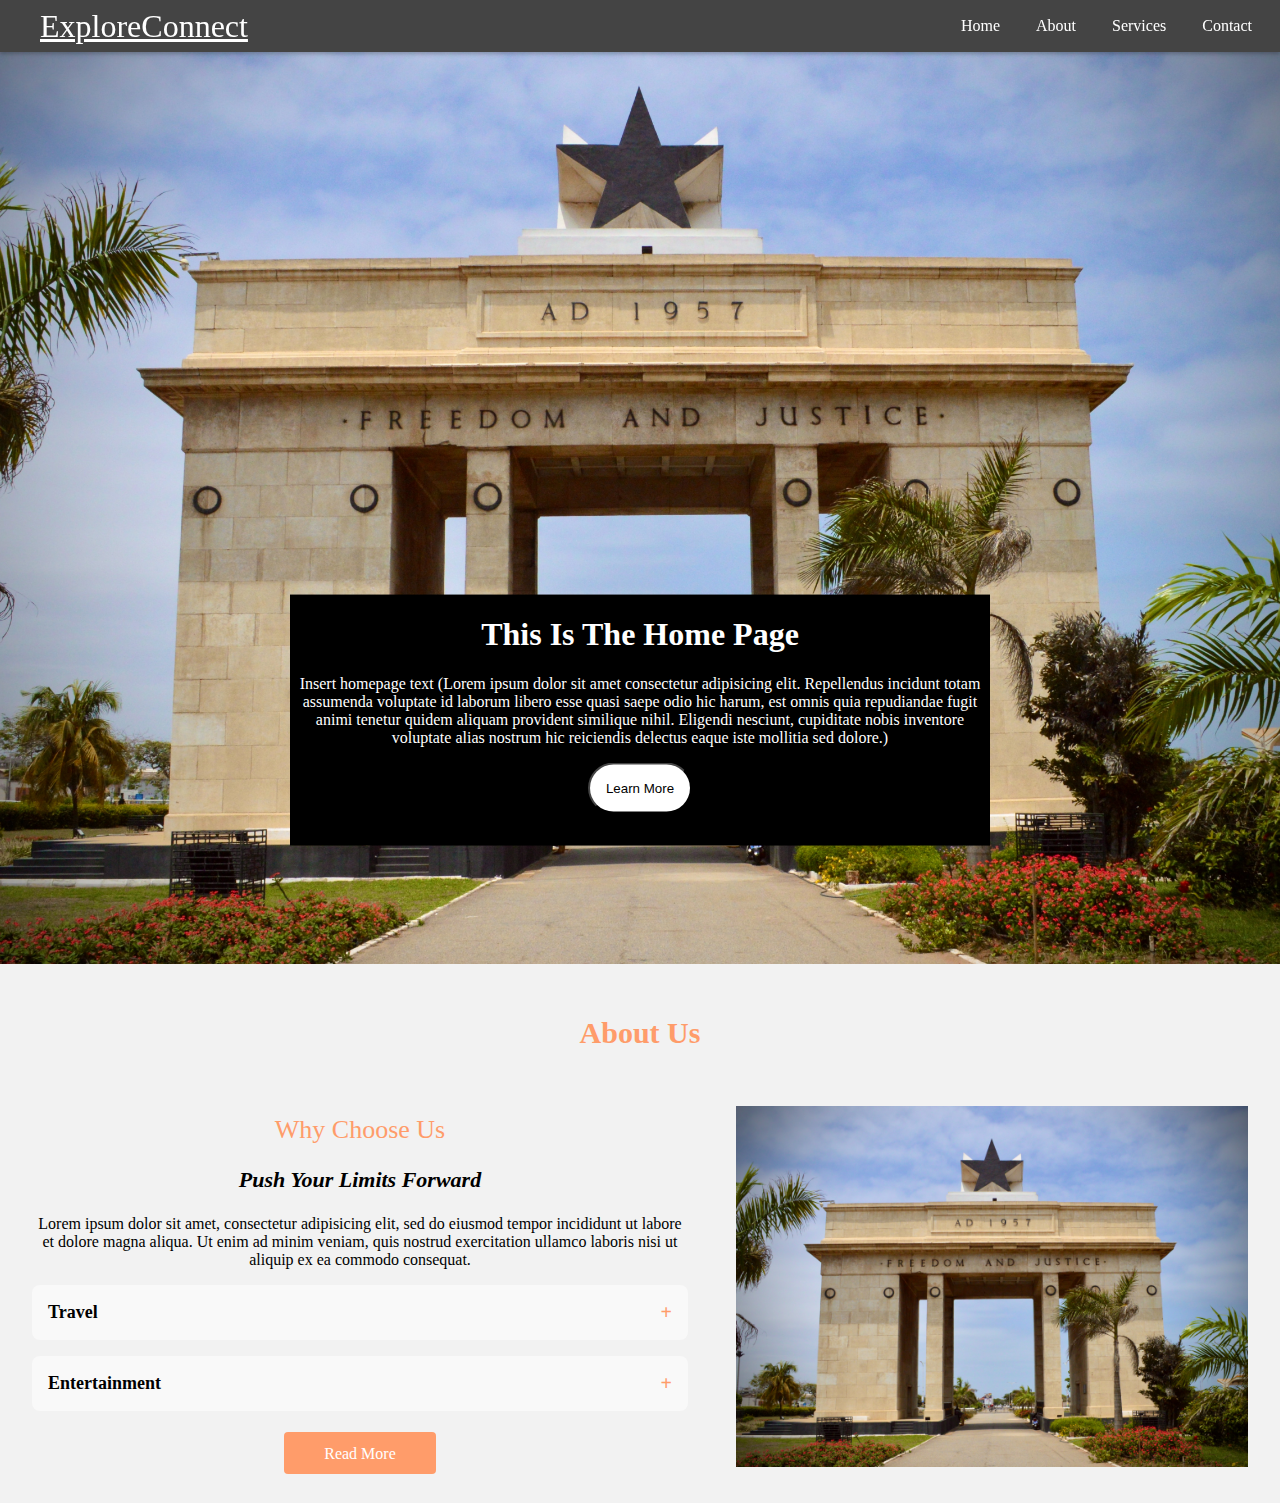
<file: index.html>
<!DOCTYPE html>
<html lang="en">
  <head>
    <meta charset="UTF-8" />
    <meta http-equiv="X-UA-Compatible" content="IE=edge" />
    <meta name="viewport" content="width=device-width, initial-scale=1.0" />
    <title>ExploreConnect</title>

    <!-- custom css link -->
    <link rel="stylesheet" href="styles.css" />
  </head>
  <body>
    <!-- header starts here -->
    <header id="header" class="alt">
      <h1><a href="index.html">ExploreConnect</a></h1>
      <nav id="nav">
        <ul>
          <li><a href="index.html">Home</a></li>
          <li><a href="about.html">About</a></li>
          <li>
            <a href="#" class="icon solid fa-angle-down">Services</a>
            <ul>
              <li><a href="travel.html">Travel</a></li>
              <li><a href="entertainment.html">Entertainment</a></li>
            </ul>
          </li>
          <li><a href="contact.html">Contact</a></li>
        </ul>
      </nav>
    </header>
    <!-- header ends here -->

    <main>
      <!-- homepage starts here -->
      <section class="homepage-section">
        <div class="homepage">
          <h1 class="homepage-text">This Is The Home Page</h1>
          <p class="homepage-text">
            Insert homepage text (Lorem ipsum dolor sit amet consectetur adipisicing elit. Repellendus incidunt totam assumenda voluptate id laborum libero esse quasi saepe odio hic harum, est omnis quia repudiandae fugit animi tenetur quidem aliquam provident similique nihil. Eligendi nesciunt, cupiditate nobis inventore voluptate alias nostrum hic reiciendis delectus eaque iste mollitia sed dolore.)
          </p>
          <button>Learn More</button>
        </div>
      </section>
      <!-- homepage ends here -->

      <!-- about us start -->
      <section class="about-us-main" id="about">
        <h1>About Us</h1>
        <div class="about">
          <br><br>
          <div class="row">
            <div class="content">
              <span>Why Choose Us</span>
              <h3>Push Your Limits Forward</h3>
              <p>Lorem ipsum dolor sit amet, consectetur adipisicing elit, sed do eiusmod
              tempor incididunt ut labore et dolore magna aliqua. Ut enim ad minim veniam,
              quis nostrud exercitation ullamco laboris nisi ut aliquip ex ea commodo
              consequat. </p>
              <ul class="faq-list">
                <li>
                  <div class="question">
                    <h4>Travel</h4>
                    <span class="toggle-icon">+</span>
                  </div>
                  <div class="answer">
                    <p>Information about travel services - Lorem ipsum dolor sit amet, consectetur adipisicing elit, sed do eiusmod
                    tempor incididunt ut labore et dolore magna aliqua.</p>
                  </div>
                </li>
                <li>
                  <div class="question">
                    <h4>Entertainment</h4>
                    <span class="toggle-icon">+</span>
                  </div>
                  <div class="answer">
                    <p>Information about entertainment services - Lorem ipsum dolor sit amet, consectetur adipisicing elit, sed do eiusmod
                    tempor incididunt ut labore et dolore magna aliqua.</p>
                  </div>
                </li>
              </ul>
              <br>
              <a href="#" class="btn">Read More</a>
            </div>
            <div class="image">
              <img src="images/homepagebackground.jpg" alt="">
            </div>
          </div>
        </div>
      </section>
      <!-- about us end -->



      <script>
        // Get all question elements
        const questions = document.querySelectorAll('.question');

        // Add click event listener to each question
        questions.forEach(question => {
          question.addEventListener('click', () => {
            // Toggle the answer visibility
            const answer = question.nextElementSibling;
            const toggleIcon = question.querySelector('.toggle-icon');
            
            if (answer.style.display === 'none' || answer.style.display === '') {
              answer.style.display = 'block';
              toggleIcon.textContent = '-';
            } else {
              answer.style.display = 'none';
              toggleIcon.textContent = '+';
            }
          });
        });
      </script>

    </main>

    <footer>
      <!-- footer content here -->
    </footer>
  </body>
</html>
</file>
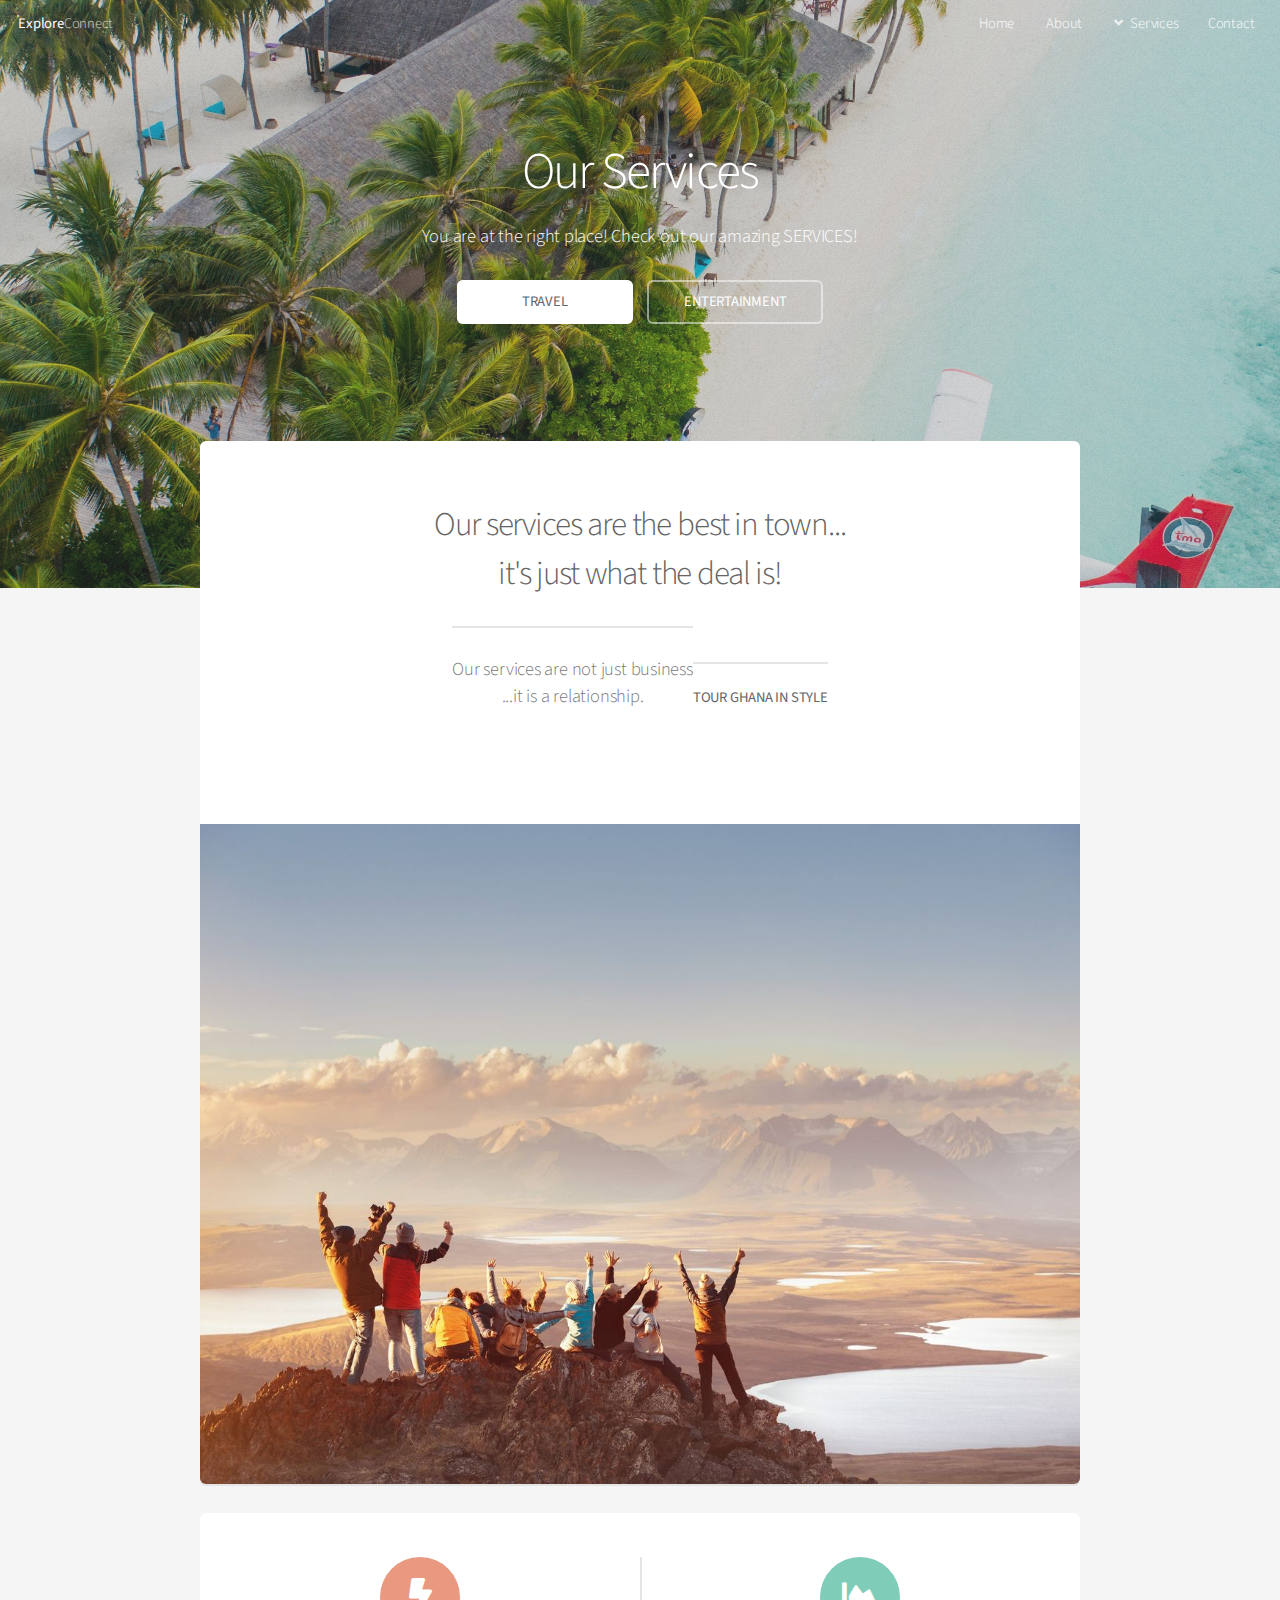
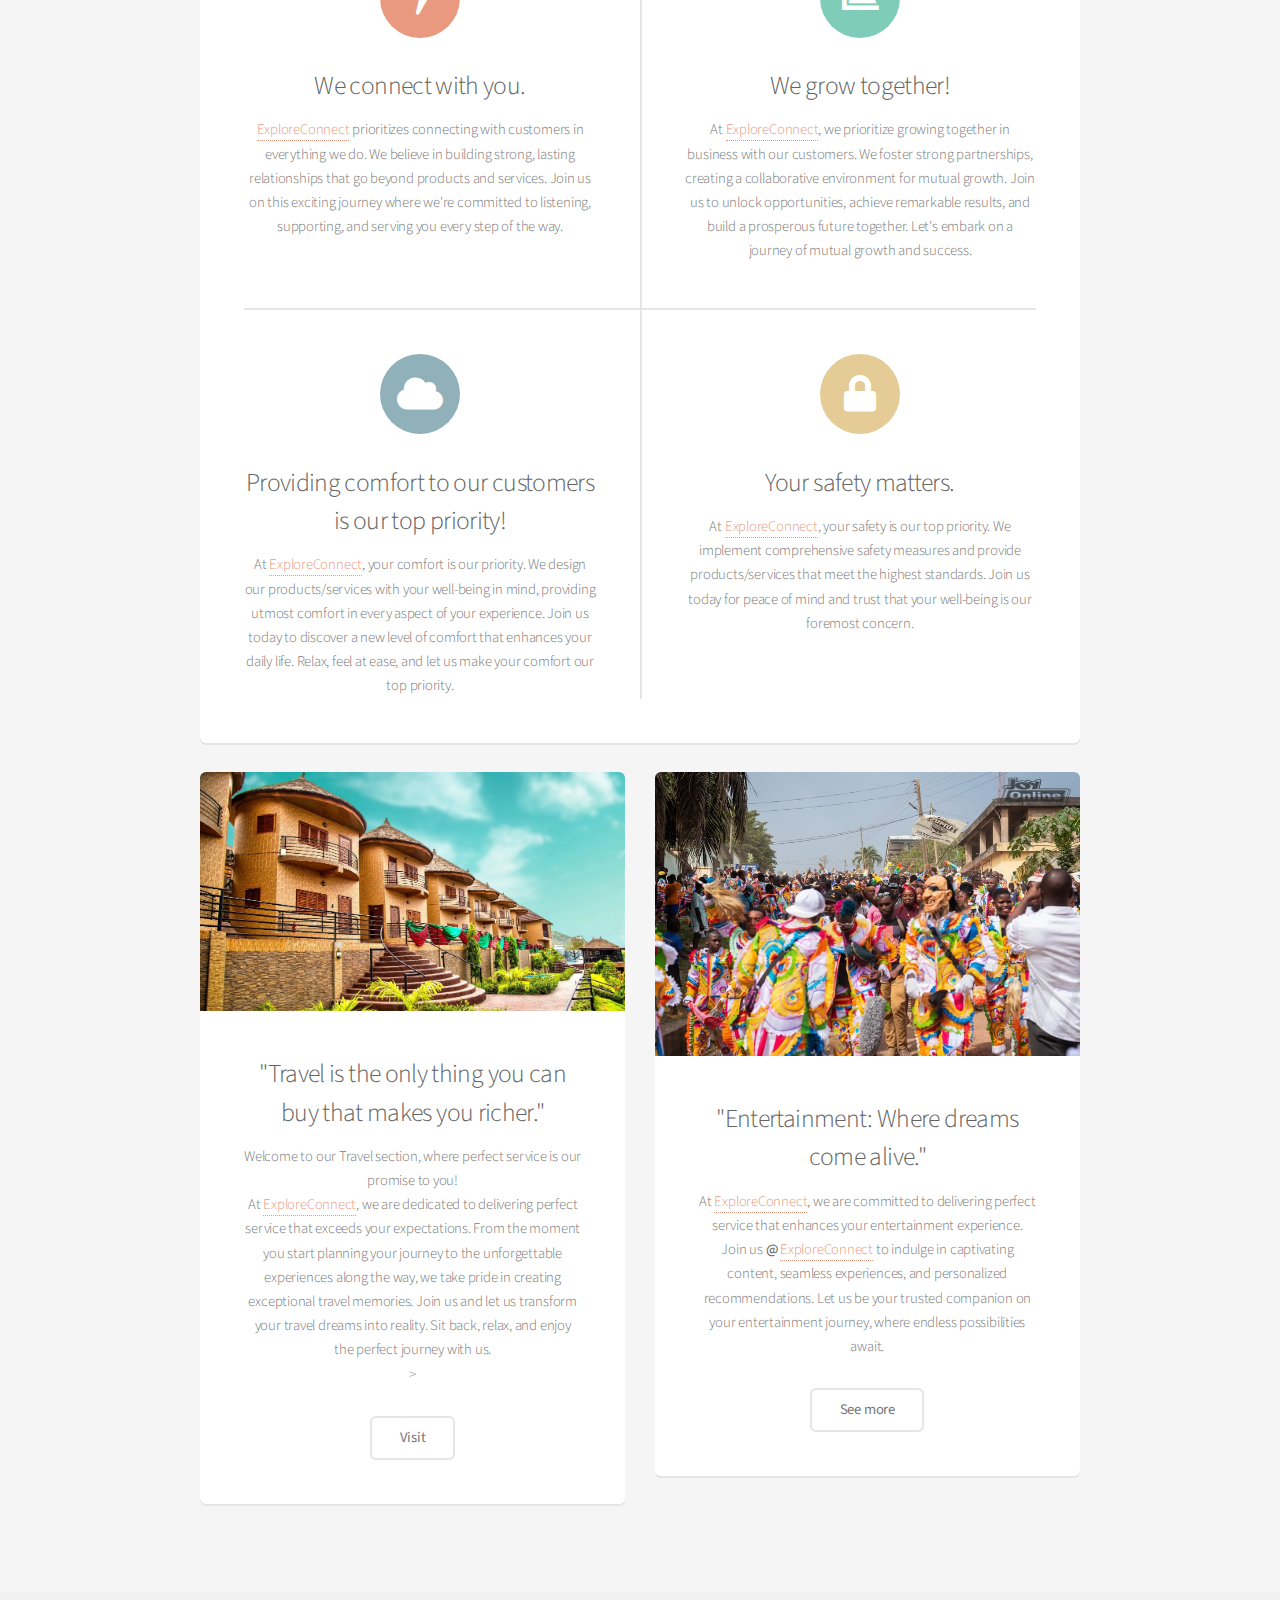
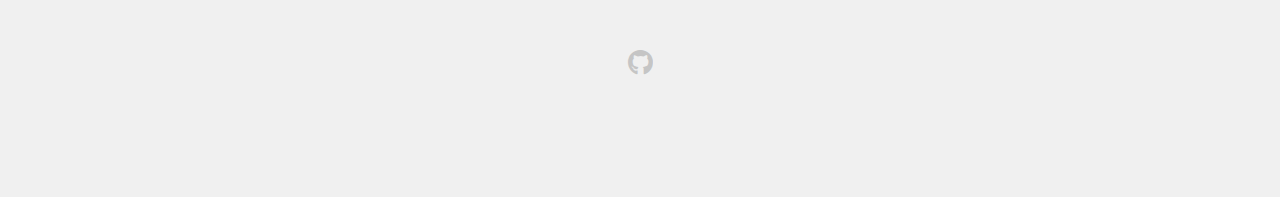
<file: SERVICES/SERVICES.html>
<!DOCTYPE HTML>

<html>
	<head>
		<title>SERVICES</title>
		<meta charset="utf-8" />
		<meta name="viewport" content="width=device-width, initial-scale=1, user-scalable=no" />
		<link rel="stylesheet" href="assets/css/main.css" />
	</head>
	<body class="landing is-preload">
		<div id="page-wrapper">

			<!-- Header -->
				<header id="header" class="alt">
					<h1><a href="index.html">Explore</a>Connect</h1>
					<nav id="nav">
						<ul>
							<li><a href="index.html">Home</a></li>
							<li><a href="index.html">About</a></li>
							<li>
								<a href="#" class="icon solid fa-angle-down">Services</a>
								
								<ul>
									<li><a href="travel.html">Travel</a></li>
									<li><a href="entertainment.html">Entertainment</a></li>
								
									
									
								</ul>
								<li><a href="index.html">Contact</a></li>

							</li>
							
						</ul>
					</nav>
				</header>

			<!-- Banner -->
				<section id="banner">
					<h2>Our Services</h2>
					<p>You are at the right place! Check out our amazing SERVICES!</p>
					<ul class="actions special">
						<li><a href="#" class="button primary">TRAVEL</a></li>
						<li><a href="#" class="button">ENTERTAINMENT</a></li>
					</ul>
				</section>

			<!-- Main -->
				<section id="main" class="container">

					<section class="box special">
						<header class="major">
							<h2>Our services are the best in town...
							<br />
			it's just what the deal is!</h2>
							<p>Our services are not just business<br />
		...it is a relationship. 
		<br><P><b>TOUR GHANA IN STYLE</b></P></br></p>
						</header>
						<span class="image featured"><img src="images/pic01.jpg" alt="" /></span>
					</section>

					<section class="box special features">
						<div class="features-row">
							<section>
								<span class="icon solid major fa-bolt accent2"></span>
								<h3>We connect with you.</h3>
								<p> <a href="index.html">ExploreConnect</a> prioritizes connecting with customers in everything we do. We believe in building strong, lasting relationships that go beyond products and services. Join us on this exciting journey where we're committed to listening, supporting, and serving you every step of the way.</p>
							</section>
							<section>
								<span class="icon solid major fa-chart-area accent3"></span>
								<h3>We grow together!</h3>
								<p>At <a href="index.html">ExploreConnect</a>, we prioritize growing together in business with our customers. We foster strong partnerships, creating a collaborative environment for mutual growth. Join us to unlock opportunities, achieve remarkable results, and build a prosperous future together. Let's embark on a journey of mutual growth and success.</p>
							</section>
						</div>
						<div class="features-row">
							<section>
								<span class="icon solid major fa-cloud accent4"></span>
								<h3>Providing comfort to our customers is our top priority!</h3>
								<p>At <a href="index.html">ExploreConnect</a>, your comfort is our priority. We design our products/services with your well-being in mind, providing utmost comfort in every aspect of your experience. Join us today to discover a new level of comfort that enhances your daily life. Relax, feel at ease, and let us make your comfort our top priority.</p>
							</section>
							<section>
								<span class="icon solid major fa-lock accent5"></span>
								<h3>Your safety matters.</h3>
								<p>At <a href="index.html">ExploreConnect</a>, your safety is our top priority. We implement comprehensive safety measures and provide products/services that meet the highest standards. Join us today for peace of mind and trust that your well-being is our foremost concern.</p>
							</section>
						</div>
					</section>

					<div class="row">
						<div class="col-6 col-12-narrower">

							<section class="box special">
								<span class="image featured"><img src="images/pic02.jpeg" alt="" /></span>
								<h3>"Travel is the only thing you can buy that makes you richer."

								</h3>
								<p>Welcome to our Travel section, where perfect service is our promise to you!
									<br>At <a href="index.html">ExploreConnect</a>, we are dedicated to delivering perfect service that exceeds your expectations. From the moment you start planning your journey to the unforgettable experiences along the way, we take pride in creating exceptional travel memories. Join us and let us transform your travel dreams into reality. Sit back, relax, and enjoy the perfect journey with us.</br>></p>
								<ul class="actions special">
									<li><a href="#" class="button alt">Visit</a></li>
								</ul>
							</section>

						</div>
						<div class="col-6 col-12-narrower">

							<section class="box special">
								<span class="image featured"><img src="images/pic03.jpeg" alt="" /></span>
								<h3>"Entertainment: Where dreams come alive."</h3>
								<p>At <a href="index.html">ExploreConnect</a>, we are committed to delivering perfect service that enhances your entertainment experience. Join us <b>@</b> <a href="index.html">ExploreConnect</a> to indulge in captivating content, seamless experiences, and personalized recommendations. Let us be your trusted companion on your entertainment journey, where endless possibilities await.</p>
								<ul class="actions special">
									<li><a href="#" class="button alt">See more</a></li>
								</ul>
							</section>

						</div>
					</div>

				</section>

			
				

			<!-- Footer -->
				<footer id="footer">
					<ul class="icons">
						
						<li><a href="#" class="icon brands fa-github"><span class="label">Github</span></a></li>
						
					</ul>
					
				</footer>

		</div>

		<!-- Scripts -->
			<script src="assets/js/jquery.min.js"></script>
			<script src="assets/js/jquery.dropotron.min.js"></script>
			<script src="assets/js/jquery.scrollex.min.js"></script>
			<script src="assets/js/browser.min.js"></script>
			<script src="assets/js/breakpoints.min.js"></script>
			<script src="assets/js/util.js"></script>
			<script src="assets/js/main.js"></script>

	</body>
</html>
</file>
<file: styles.css>
:root{
    --main-color: #ff9c6a;
    --text-color: #fff;
}

body {
  font-style: normal;
  margin: 0;
  padding: 0;
}

/* homepage starts here */
.homepage-section {
  background-image: url("images/homepagebackground.jpg");
  background-size: cover;
  background-repeat: no-repeat;
  background-position: center;
  color: white;
  text-align: center;
  padding: 2rem;
  height: 100vh;
  display: flex;
  flex-direction: column;
  justify-content: center;
}

.homepage{
  position: absolute;
    top: 80%;
    left: 50%;
    transform: translate(-50%, -50%);
    color: white;
    font-size: 16px;
    text-align: center;
    background-color: black;
    background-size: contain;
}

.homepage-text {
    width: 700px;
    padding: 0;
}

.homepage button{
    background: white;
    border-radius: 50px;
    padding: 0.7rem;
    color: black;
    top: 100%;
    bottom: 40%;
    font-weight: 500;
    border-color: #444;
    box-shadow: 0px 1px 20px rgba(0, 0, 0, 0.5);
    position: relative;
    align-self: center;
    margin: 2rem;
    margin-top: 0;
    padding: 1rem; 
}
/* homepage ends here */

/* about us starts here */
.about-us-main {
  background-color: #f2f2f2;
  padding: 2rem;
  text-align: center;
}

.about-us-main h1 {
  color: var(--main-color);
  font-size: 30px;
  text-align: center;
}

.about .row {
  display: flex;
  flex-wrap: wrap;
  align-items: center;
  gap: 3rem;
}

.about .row .content {
  flex: 1 1 40rem;
}

.about .row .content span {
  font-size: 26px;
  color: var(--main-color);
}

.about .row .content h3 {
  font-size: 22px;
  color: black;
  padding: 0;
  font-style: italic;
}

.about .row .content .faq-list {
  list-style: none;
  padding: 0;
}

.about .row .content .faq-list li {
  margin-bottom: 1rem;
}

.about .row .content .faq-list .question {
  display: flex;
  justify-content: space-between;
  align-items: center;
  cursor: pointer;
  background-color: #f9f9f9;
  padding: 1rem;
  border-radius: 8px;
  transition: background-color 0.3s ease;
}

.about .row .content .faq-list .question:hover {
  background-color: #eaeaea;
}

.about .row .content .faq-list .question h4 {
  margin: 0;
  font-size: 18px;
  font-weight: 600;
}

.about .row .content .faq-list .toggle-icon {
  font-size: 20px;
  font-weight: bold;
  transition: transform 0.3s ease;
}

.about .row .content .faq-list .answer {
  display: none;
  margin-top: 1rem;
}

.about .row .content .faq-list .answer p {
  margin: 0;
  font-size: 16px;
  line-height: 1.5;
}

.about .row .content .faq-list .answer.show {
  display: block;
}

.about .row .content .btn {
  font-size: 1rem;
  padding: 0.8rem 2.5rem;
  background-color: var(--main-color);
  color: white;
  border: none;
  border-radius: 4px;
  transition: background-color 0.3s ease;
  text-decoration: none;
}

.about .row .content .btn:hover {
  background-color: #4c5eff;
}

.about .row .image {
  flex: 2 1 30rem;
}

.about .row .image img {
  width: 100%;
  height: 100%;
}
/* about us ends here */


/* Header Styles */

#header {
  background: #444;
  color: #bbb;
  cursor: default;
  height: 3.25em;
  left: 0;
  line-height: 3.25em;
  position: fixed;
  top: 0;
  width: 100%;
  z-index: 10000;
}

#header h1 {
  color: inherit;
  height: inherit;
  left: 1.25em;
  line-height: inherit;
  margin: 0;
  padding: 0;
  position: absolute;
  top: 0;
}

#header h1 a {
  color: #fff;
  font-weight: 400;
  border: 0;
}

#header nav {
  height: inherit;
  line-height: inherit;
  position: absolute;
  right: 0.75em;
  top: 0;
  vertical-align: middle;
}

#header nav > ul {
  list-style: none;
  margin: 0;
  padding-left: 0;
}

#header nav > ul > li {
  display: inline-block;
  padding-left: 0;
}

#header nav > ul > li > ul {
  display: none;
}

#header nav > ul > li a {
  display: inline-block;
  height: 2em;
  line-height: 1.95em;
  padding: 0 1em;
  border-radius: 6px;
}

#header nav > ul > li a:not(.button) {
  color: #fff;
  text-decoration: none;
}

#header nav > ul > li a:not(.button):hover {
  background-color: #888;
}

#header nav > ul > li a.button {
  background-color: rgba(255, 255, 255, 0.075);
  border-color: #bbb;
  color: #bbb;
  display: inline-block;
  margin-left: 0.75em;
  padding: 0 1em;
}

#header nav > ul > li a.button:hover {
  background-color: rgba(255, 255, 255, 0.15);
}

#header nav > ul > li.current > a {
  background-color: rgba(255, 255, 255, 0.075);
  color: #fff;
}

#header nav > ul > li.current > a.button {
  background-color: rgba(255, 255, 255, 0.15);
  border-color: #bbb;
  color: #bbb;
}

#header.alt {
  background: #444;
  box-shadow: 0 0.1em 0.25em 0 rgba(0, 0, 0, 0.25);
}

#header.alt h1 {
  color: #555;
}

#header.alt nav > ul > li > a {
  color: #fff;
}

#header.alt nav > ul > li.current > a {
  color: #111;
}

@media screen and (max-width: 736px) {
  #header h1 {
    font-size: 1.35em;
    left: 0.75em;
  }

  #header nav {
    right: 0.75em;
  }
}

@media screen and (max-width: 480px) {
  #header {
    height: 2.75em;
    line-height: 2.75em;
  }

  #header h1 {
    font-size: 1.2em;
    left: 0.5em;
  }

  #header nav {
    right: 0.5em;
  }
}
</file>
<file: SERVICES/assets/css/main.css>
@import url("fontawesome-all.min.css");
@import url("https://fonts.googleapis.com/css?family=Source+Sans+Pro:300,400,300italic,400italic");

/*
	Alpha by HTML5 UP
	html5up.net | @ajlkn
	Free for personal and commercial use under the CCA 3.0 license (html5up.net/license)
*/

/* Reset */

/* Based on meyerweb.com/eric/tools/css/reset (v2.0 | 20110126 | License: public domain) */

	html, body, div, span, applet, object,
	iframe, h1, h2, h3, h4, h5, h6, p, blockquote,
	pre, a, abbr, acronym, address, big, cite,
	code, del, dfn, em, img, ins, kbd, q, s, samp,
	small, strike, strong, sub, sup, tt, var, b,
	u, i, center, dl, dt, dd, ol, ul, li, fieldset,
	form, label, legend, table, caption, tbody,
	tfoot, thead, tr, th, td, article, aside,
	canvas, details, embed, figure, figcaption,
	footer, header, hgroup, menu, nav, output, ruby,
	section, summary, time, mark, audio, video {
		margin: 0;
		padding: 0;
		border: 0;
		font-size: 100%;
		font: inherit;
		vertical-align: baseline;
	}

	article, aside, details, figcaption, figure,
	footer, header, hgroup, menu, nav, section {
		display: block;
	}

	body {
		line-height: 1;
	}

	ol, ul {
		list-style: none;
	}

	blockquote, q {
		quotes: none;
	}

		blockquote:before, blockquote:after, q:before, q:after {
			content: '';
			content: none;
		}

	table {
		border-collapse: collapse;
		border-spacing: 0;
	}

	body {
		-webkit-text-size-adjust: none;
	}

	mark {
		background-color: transparent;
		color: inherit;
	}

	input::-moz-focus-inner {
		border: 0;
		padding: 0;
	}

	input, select, textarea {
		-moz-appearance: none;
		-webkit-appearance: none;
		-ms-appearance: none;
		appearance: none;
	}

/* Basic */

	@-ms-viewport {
		width: device-width;
	}

	body {
		-ms-overflow-style: scrollbar;
	}

	@media screen and (max-width: 480px) {

		html, body {
			min-width: 320px;
		}

	}

	html {
		box-sizing: border-box;
	}

	*, *:before, *:after {
		box-sizing: inherit;
	}

	body {
		background: #f5f5f5;
	}

	body, input, select, textarea {
		color: #777;
		font-family: "Source Sans Pro", sans-serif;
		font-size: 16pt;
		font-weight: 300;
		line-height: 1.65em;
		letter-spacing: -0.015em;
	}

	a {
		-moz-transition: color 0.2s ease-in-out, border-bottom-color 0.2s ease-in-out;
		-webkit-transition: color 0.2s ease-in-out, border-bottom-color 0.2s ease-in-out;
		-ms-transition: color 0.2s ease-in-out, border-bottom-color 0.2s ease-in-out;
		transition: color 0.2s ease-in-out, border-bottom-color 0.2s ease-in-out;
		border-bottom: dotted 1px;
		color: #e89980;
		text-decoration: none;
	}

		a:hover {
			border-bottom-color: transparent;
		}

	strong, b {
		color: #646464;
		font-weight: 400;
	}

	em, i {
		font-style: italic;
	}

	p {
		margin: 0 0 2em 0;
	}

	h1, h2, h3, h4, h5, h6 {
		color: #646464;
		font-weight: 300;
		line-height: 1em;
		margin: 0 0 0.5em 0;
	}

		h1 a, h2 a, h3 a, h4 a, h5 a, h6 a {
			color: inherit;
			text-decoration: none;
		}

	h2 {
		font-size: 2.25em;
		line-height: 1.5em;
		letter-spacing: -0.035em;
	}

	h3 {
		font-size: 1.75em;
		line-height: 1.5em;
		letter-spacing: -0.025em;
	}

	h4 {
		font-size: 1.1em;
		line-height: 1.5em;
		letter-spacing: 0;
	}

	h5 {
		font-size: 0.9em;
		line-height: 1.5em;
		letter-spacing: 0;
	}

	h6 {
		font-size: 0.7em;
		line-height: 1.5em;
		letter-spacing: 0;
	}

	sub {
		font-size: 0.8em;
		position: relative;
		top: 0.5em;
	}

	sup {
		font-size: 0.8em;
		position: relative;
		top: -0.5em;
	}

	hr {
		border: 0;
		border-bottom: solid 2px #e5e5e5;
		margin: 2em 0;
	}

		hr.major {
			margin: 3em 0;
		}

	blockquote {
		border-left: solid 4px #e5e5e5;
		font-style: italic;
		margin: 0 0 2em 0;
		padding: 0.5em 0 0.5em 2em;
	}

	pre {
		-webkit-overflow-scrolling: touch;
		background: #f8f8f8;
		border-radius: 6px;
		border: solid 1px #e5e5e5;
		font-family: monospace;
		font-size: 0.9em;
		line-height: 1.75em;
		margin: 0 0 2em 0;
		overflow-x: auto;
		padding: 1em 1.5em;
	}

	code {
		background: #f8f8f8;
		border-radius: 6px;
		border: solid 1px #e5e5e5;
		font-family: monospace;
		font-size: 0.9em;
		margin: 0 0.25em;
		padding: 0.25em 0.65em;
	}

	.align-left {
		text-align: left;
	}

	.align-center {
		text-align: center;
	}

	.align-right {
		text-align: right;
	}

/* Row */

	.row {
		display: flex;
		flex-wrap: wrap;
		box-sizing: border-box;
		align-items: stretch;
	}

		.row > * {
			box-sizing: border-box;
		}

		.row.gtr-uniform > * > :last-child {
			margin-bottom: 0;
		}

		.row.aln-left {
			justify-content: flex-start;
		}

		.row.aln-center {
			justify-content: center;
		}

		.row.aln-right {
			justify-content: flex-end;
		}

		.row.aln-top {
			align-items: flex-start;
		}

		.row.aln-middle {
			align-items: center;
		}

		.row.aln-bottom {
			align-items: flex-end;
		}

		.row > .imp {
			order: -1;
		}

		.row > .col-1 {
			width: 8.33333%;
		}

		.row > .off-1 {
			margin-left: 8.33333%;
		}

		.row > .col-2 {
			width: 16.66667%;
		}

		.row > .off-2 {
			margin-left: 16.66667%;
		}

		.row > .col-3 {
			width: 25%;
		}

		.row > .off-3 {
			margin-left: 25%;
		}

		.row > .col-4 {
			width: 33.33333%;
		}

		.row > .off-4 {
			margin-left: 33.33333%;
		}

		.row > .col-5 {
			width: 41.66667%;
		}

		.row > .off-5 {
			margin-left: 41.66667%;
		}

		.row > .col-6 {
			width: 50%;
		}

		.row > .off-6 {
			margin-left: 50%;
		}

		.row > .col-7 {
			width: 58.33333%;
		}

		.row > .off-7 {
			margin-left: 58.33333%;
		}

		.row > .col-8 {
			width: 66.66667%;
		}

		.row > .off-8 {
			margin-left: 66.66667%;
		}

		.row > .col-9 {
			width: 75%;
		}

		.row > .off-9 {
			margin-left: 75%;
		}

		.row > .col-10 {
			width: 83.33333%;
		}

		.row > .off-10 {
			margin-left: 83.33333%;
		}

		.row > .col-11 {
			width: 91.66667%;
		}

		.row > .off-11 {
			margin-left: 91.66667%;
		}

		.row > .col-12 {
			width: 100%;
		}

		.row > .off-12 {
			margin-left: 100%;
		}

		.row.gtr-0 {
			margin-top: 0;
			margin-left: 0em;
		}

			.row.gtr-0 > * {
				padding: 0 0 0 0em;
			}

			.row.gtr-0.gtr-uniform {
				margin-top: 0em;
			}

				.row.gtr-0.gtr-uniform > * {
					padding-top: 0em;
				}

		.row.gtr-25 {
			margin-top: 0;
			margin-left: -0.5em;
		}

			.row.gtr-25 > * {
				padding: 0 0 0 0.5em;
			}

			.row.gtr-25.gtr-uniform {
				margin-top: -0.5em;
			}

				.row.gtr-25.gtr-uniform > * {
					padding-top: 0.5em;
				}

		.row.gtr-50 {
			margin-top: 0;
			margin-left: -1em;
		}

			.row.gtr-50 > * {
				padding: 0 0 0 1em;
			}

			.row.gtr-50.gtr-uniform {
				margin-top: -1em;
			}

				.row.gtr-50.gtr-uniform > * {
					padding-top: 1em;
				}

		.row {
			margin-top: 0;
			margin-left: -2em;
		}

			.row > * {
				padding: 0 0 0 2em;
			}

			.row.gtr-uniform {
				margin-top: -2em;
			}

				.row.gtr-uniform > * {
					padding-top: 2em;
				}

		.row.gtr-150 {
			margin-top: 0;
			margin-left: -3em;
		}

			.row.gtr-150 > * {
				padding: 0 0 0 3em;
			}

			.row.gtr-150.gtr-uniform {
				margin-top: -3em;
			}

				.row.gtr-150.gtr-uniform > * {
					padding-top: 3em;
				}

		.row.gtr-200 {
			margin-top: 0;
			margin-left: -4em;
		}

			.row.gtr-200 > * {
				padding: 0 0 0 4em;
			}

			.row.gtr-200.gtr-uniform {
				margin-top: -4em;
			}

				.row.gtr-200.gtr-uniform > * {
					padding-top: 4em;
				}

		@media screen and (max-width: 1680px) {

			.row {
				display: flex;
				flex-wrap: wrap;
				box-sizing: border-box;
				align-items: stretch;
			}

				.row > * {
					box-sizing: border-box;
				}

				.row.gtr-uniform > * > :last-child {
					margin-bottom: 0;
				}

				.row.aln-left {
					justify-content: flex-start;
				}

				.row.aln-center {
					justify-content: center;
				}

				.row.aln-right {
					justify-content: flex-end;
				}

				.row.aln-top {
					align-items: flex-start;
				}

				.row.aln-middle {
					align-items: center;
				}

				.row.aln-bottom {
					align-items: flex-end;
				}

				.row > .imp-wide {
					order: -1;
				}

				.row > .col-1-wide {
					width: 8.33333%;
				}

				.row > .off-1-wide {
					margin-left: 8.33333%;
				}

				.row > .col-2-wide {
					width: 16.66667%;
				}

				.row > .off-2-wide {
					margin-left: 16.66667%;
				}

				.row > .col-3-wide {
					width: 25%;
				}

				.row > .off-3-wide {
					margin-left: 25%;
				}

				.row > .col-4-wide {
					width: 33.33333%;
				}

				.row > .off-4-wide {
					margin-left: 33.33333%;
				}

				.row > .col-5-wide {
					width: 41.66667%;
				}

				.row > .off-5-wide {
					margin-left: 41.66667%;
				}

				.row > .col-6-wide {
					width: 50%;
				}

				.row > .off-6-wide {
					margin-left: 50%;
				}

				.row > .col-7-wide {
					width: 58.33333%;
				}

				.row > .off-7-wide {
					margin-left: 58.33333%;
				}

				.row > .col-8-wide {
					width: 66.66667%;
				}

				.row > .off-8-wide {
					margin-left: 66.66667%;
				}

				.row > .col-9-wide {
					width: 75%;
				}

				.row > .off-9-wide {
					margin-left: 75%;
				}

				.row > .col-10-wide {
					width: 83.33333%;
				}

				.row > .off-10-wide {
					margin-left: 83.33333%;
				}

				.row > .col-11-wide {
					width: 91.66667%;
				}

				.row > .off-11-wide {
					margin-left: 91.66667%;
				}

				.row > .col-12-wide {
					width: 100%;
				}

				.row > .off-12-wide {
					margin-left: 100%;
				}

				.row.gtr-0 {
					margin-top: 0;
					margin-left: 0em;
				}

					.row.gtr-0 > * {
						padding: 0 0 0 0em;
					}

					.row.gtr-0.gtr-uniform {
						margin-top: 0em;
					}

						.row.gtr-0.gtr-uniform > * {
							padding-top: 0em;
						}

				.row.gtr-25 {
					margin-top: 0;
					margin-left: -0.5em;
				}

					.row.gtr-25 > * {
						padding: 0 0 0 0.5em;
					}

					.row.gtr-25.gtr-uniform {
						margin-top: -0.5em;
					}

						.row.gtr-25.gtr-uniform > * {
							padding-top: 0.5em;
						}

				.row.gtr-50 {
					margin-top: 0;
					margin-left: -1em;
				}

					.row.gtr-50 > * {
						padding: 0 0 0 1em;
					}

					.row.gtr-50.gtr-uniform {
						margin-top: -1em;
					}

						.row.gtr-50.gtr-uniform > * {
							padding-top: 1em;
						}

				.row {
					margin-top: 0;
					margin-left: -2em;
				}

					.row > * {
						padding: 0 0 0 2em;
					}

					.row.gtr-uniform {
						margin-top: -2em;
					}

						.row.gtr-uniform > * {
							padding-top: 2em;
						}

				.row.gtr-150 {
					margin-top: 0;
					margin-left: -3em;
				}

					.row.gtr-150 > * {
						padding: 0 0 0 3em;
					}

					.row.gtr-150.gtr-uniform {
						margin-top: -3em;
					}

						.row.gtr-150.gtr-uniform > * {
							padding-top: 3em;
						}

				.row.gtr-200 {
					margin-top: 0;
					margin-left: -4em;
				}

					.row.gtr-200 > * {
						padding: 0 0 0 4em;
					}

					.row.gtr-200.gtr-uniform {
						margin-top: -4em;
					}

						.row.gtr-200.gtr-uniform > * {
							padding-top: 4em;
						}

		}

		@media screen and (max-width: 1280px) {

			.row {
				display: flex;
				flex-wrap: wrap;
				box-sizing: border-box;
				align-items: stretch;
			}

				.row > * {
					box-sizing: border-box;
				}

				.row.gtr-uniform > * > :last-child {
					margin-bottom: 0;
				}

				.row.aln-left {
					justify-content: flex-start;
				}

				.row.aln-center {
					justify-content: center;
				}

				.row.aln-right {
					justify-content: flex-end;
				}

				.row.aln-top {
					align-items: flex-start;
				}

				.row.aln-middle {
					align-items: center;
				}

				.row.aln-bottom {
					align-items: flex-end;
				}

				.row > .imp-normal {
					order: -1;
				}

				.row > .col-1-normal {
					width: 8.33333%;
				}

				.row > .off-1-normal {
					margin-left: 8.33333%;
				}

				.row > .col-2-normal {
					width: 16.66667%;
				}

				.row > .off-2-normal {
					margin-left: 16.66667%;
				}

				.row > .col-3-normal {
					width: 25%;
				}

				.row > .off-3-normal {
					margin-left: 25%;
				}

				.row > .col-4-normal {
					width: 33.33333%;
				}

				.row > .off-4-normal {
					margin-left: 33.33333%;
				}

				.row > .col-5-normal {
					width: 41.66667%;
				}

				.row > .off-5-normal {
					margin-left: 41.66667%;
				}

				.row > .col-6-normal {
					width: 50%;
				}

				.row > .off-6-normal {
					margin-left: 50%;
				}

				.row > .col-7-normal {
					width: 58.33333%;
				}

				.row > .off-7-normal {
					margin-left: 58.33333%;
				}

				.row > .col-8-normal {
					width: 66.66667%;
				}

				.row > .off-8-normal {
					margin-left: 66.66667%;
				}

				.row > .col-9-normal {
					width: 75%;
				}

				.row > .off-9-normal {
					margin-left: 75%;
				}

				.row > .col-10-normal {
					width: 83.33333%;
				}

				.row > .off-10-normal {
					margin-left: 83.33333%;
				}

				.row > .col-11-normal {
					width: 91.66667%;
				}

				.row > .off-11-normal {
					margin-left: 91.66667%;
				}

				.row > .col-12-normal {
					width: 100%;
				}

				.row > .off-12-normal {
					margin-left: 100%;
				}

				.row.gtr-0 {
					margin-top: 0;
					margin-left: 0em;
				}

					.row.gtr-0 > * {
						padding: 0 0 0 0em;
					}

					.row.gtr-0.gtr-uniform {
						margin-top: 0em;
					}

						.row.gtr-0.gtr-uniform > * {
							padding-top: 0em;
						}

				.row.gtr-25 {
					margin-top: 0;
					margin-left: -0.5em;
				}

					.row.gtr-25 > * {
						padding: 0 0 0 0.5em;
					}

					.row.gtr-25.gtr-uniform {
						margin-top: -0.5em;
					}

						.row.gtr-25.gtr-uniform > * {
							padding-top: 0.5em;
						}

				.row.gtr-50 {
					margin-top: 0;
					margin-left: -1em;
				}

					.row.gtr-50 > * {
						padding: 0 0 0 1em;
					}

					.row.gtr-50.gtr-uniform {
						margin-top: -1em;
					}

						.row.gtr-50.gtr-uniform > * {
							padding-top: 1em;
						}

				.row {
					margin-top: 0;
					margin-left: -2em;
				}

					.row > * {
						padding: 0 0 0 2em;
					}

					.row.gtr-uniform {
						margin-top: -2em;
					}

						.row.gtr-uniform > * {
							padding-top: 2em;
						}

				.row.gtr-150 {
					margin-top: 0;
					margin-left: -3em;
				}

					.row.gtr-150 > * {
						padding: 0 0 0 3em;
					}

					.row.gtr-150.gtr-uniform {
						margin-top: -3em;
					}

						.row.gtr-150.gtr-uniform > * {
							padding-top: 3em;
						}

				.row.gtr-200 {
					margin-top: 0;
					margin-left: -4em;
				}

					.row.gtr-200 > * {
						padding: 0 0 0 4em;
					}

					.row.gtr-200.gtr-uniform {
						margin-top: -4em;
					}

						.row.gtr-200.gtr-uniform > * {
							padding-top: 4em;
						}

		}

		@media screen and (max-width: 980px) {

			.row {
				display: flex;
				flex-wrap: wrap;
				box-sizing: border-box;
				align-items: stretch;
			}

				.row > * {
					box-sizing: border-box;
				}

				.row.gtr-uniform > * > :last-child {
					margin-bottom: 0;
				}

				.row.aln-left {
					justify-content: flex-start;
				}

				.row.aln-center {
					justify-content: center;
				}

				.row.aln-right {
					justify-content: flex-end;
				}

				.row.aln-top {
					align-items: flex-start;
				}

				.row.aln-middle {
					align-items: center;
				}

				.row.aln-bottom {
					align-items: flex-end;
				}

				.row > .imp-narrow {
					order: -1;
				}

				.row > .col-1-narrow {
					width: 8.33333%;
				}

				.row > .off-1-narrow {
					margin-left: 8.33333%;
				}

				.row > .col-2-narrow {
					width: 16.66667%;
				}

				.row > .off-2-narrow {
					margin-left: 16.66667%;
				}

				.row > .col-3-narrow {
					width: 25%;
				}

				.row > .off-3-narrow {
					margin-left: 25%;
				}

				.row > .col-4-narrow {
					width: 33.33333%;
				}

				.row > .off-4-narrow {
					margin-left: 33.33333%;
				}

				.row > .col-5-narrow {
					width: 41.66667%;
				}

				.row > .off-5-narrow {
					margin-left: 41.66667%;
				}

				.row > .col-6-narrow {
					width: 50%;
				}

				.row > .off-6-narrow {
					margin-left: 50%;
				}

				.row > .col-7-narrow {
					width: 58.33333%;
				}

				.row > .off-7-narrow {
					margin-left: 58.33333%;
				}

				.row > .col-8-narrow {
					width: 66.66667%;
				}

				.row > .off-8-narrow {
					margin-left: 66.66667%;
				}

				.row > .col-9-narrow {
					width: 75%;
				}

				.row > .off-9-narrow {
					margin-left: 75%;
				}

				.row > .col-10-narrow {
					width: 83.33333%;
				}

				.row > .off-10-narrow {
					margin-left: 83.33333%;
				}

				.row > .col-11-narrow {
					width: 91.66667%;
				}

				.row > .off-11-narrow {
					margin-left: 91.66667%;
				}

				.row > .col-12-narrow {
					width: 100%;
				}

				.row > .off-12-narrow {
					margin-left: 100%;
				}

				.row.gtr-0 {
					margin-top: 0;
					margin-left: 0em;
				}

					.row.gtr-0 > * {
						padding: 0 0 0 0em;
					}

					.row.gtr-0.gtr-uniform {
						margin-top: 0em;
					}

						.row.gtr-0.gtr-uniform > * {
							padding-top: 0em;
						}

				.row.gtr-25 {
					margin-top: 0;
					margin-left: -0.5em;
				}

					.row.gtr-25 > * {
						padding: 0 0 0 0.5em;
					}

					.row.gtr-25.gtr-uniform {
						margin-top: -0.5em;
					}

						.row.gtr-25.gtr-uniform > * {
							padding-top: 0.5em;
						}

				.row.gtr-50 {
					margin-top: 0;
					margin-left: -1em;
				}

					.row.gtr-50 > * {
						padding: 0 0 0 1em;
					}

					.row.gtr-50.gtr-uniform {
						margin-top: -1em;
					}

						.row.gtr-50.gtr-uniform > * {
							padding-top: 1em;
						}

				.row {
					margin-top: 0;
					margin-left: -2em;
				}

					.row > * {
						padding: 0 0 0 2em;
					}

					.row.gtr-uniform {
						margin-top: -2em;
					}

						.row.gtr-uniform > * {
							padding-top: 2em;
						}

				.row.gtr-150 {
					margin-top: 0;
					margin-left: -3em;
				}

					.row.gtr-150 > * {
						padding: 0 0 0 3em;
					}

					.row.gtr-150.gtr-uniform {
						margin-top: -3em;
					}

						.row.gtr-150.gtr-uniform > * {
							padding-top: 3em;
						}

				.row.gtr-200 {
					margin-top: 0;
					margin-left: -4em;
				}

					.row.gtr-200 > * {
						padding: 0 0 0 4em;
					}

					.row.gtr-200.gtr-uniform {
						margin-top: -4em;
					}

						.row.gtr-200.gtr-uniform > * {
							padding-top: 4em;
						}

		}

		@media screen and (max-width: 840px) {

			.row {
				display: flex;
				flex-wrap: wrap;
				box-sizing: border-box;
				align-items: stretch;
			}

				.row > * {
					box-sizing: border-box;
				}

				.row.gtr-uniform > * > :last-child {
					margin-bottom: 0;
				}

				.row.aln-left {
					justify-content: flex-start;
				}

				.row.aln-center {
					justify-content: center;
				}

				.row.aln-right {
					justify-content: flex-end;
				}

				.row.aln-top {
					align-items: flex-start;
				}

				.row.aln-middle {
					align-items: center;
				}

				.row.aln-bottom {
					align-items: flex-end;
				}

				.row > .imp-narrower {
					order: -1;
				}

				.row > .col-1-narrower {
					width: 8.33333%;
				}

				.row > .off-1-narrower {
					margin-left: 8.33333%;
				}

				.row > .col-2-narrower {
					width: 16.66667%;
				}

				.row > .off-2-narrower {
					margin-left: 16.66667%;
				}

				.row > .col-3-narrower {
					width: 25%;
				}

				.row > .off-3-narrower {
					margin-left: 25%;
				}

				.row > .col-4-narrower {
					width: 33.33333%;
				}

				.row > .off-4-narrower {
					margin-left: 33.33333%;
				}

				.row > .col-5-narrower {
					width: 41.66667%;
				}

				.row > .off-5-narrower {
					margin-left: 41.66667%;
				}

				.row > .col-6-narrower {
					width: 50%;
				}

				.row > .off-6-narrower {
					margin-left: 50%;
				}

				.row > .col-7-narrower {
					width: 58.33333%;
				}

				.row > .off-7-narrower {
					margin-left: 58.33333%;
				}

				.row > .col-8-narrower {
					width: 66.66667%;
				}

				.row > .off-8-narrower {
					margin-left: 66.66667%;
				}

				.row > .col-9-narrower {
					width: 75%;
				}

				.row > .off-9-narrower {
					margin-left: 75%;
				}

				.row > .col-10-narrower {
					width: 83.33333%;
				}

				.row > .off-10-narrower {
					margin-left: 83.33333%;
				}

				.row > .col-11-narrower {
					width: 91.66667%;
				}

				.row > .off-11-narrower {
					margin-left: 91.66667%;
				}

				.row > .col-12-narrower {
					width: 100%;
				}

				.row > .off-12-narrower {
					margin-left: 100%;
				}

				.row.gtr-0 {
					margin-top: 0;
					margin-left: 0em;
				}

					.row.gtr-0 > * {
						padding: 0 0 0 0em;
					}

					.row.gtr-0.gtr-uniform {
						margin-top: 0em;
					}

						.row.gtr-0.gtr-uniform > * {
							padding-top: 0em;
						}

				.row.gtr-25 {
					margin-top: 0;
					margin-left: -0.5em;
				}

					.row.gtr-25 > * {
						padding: 0 0 0 0.5em;
					}

					.row.gtr-25.gtr-uniform {
						margin-top: -0.5em;
					}

						.row.gtr-25.gtr-uniform > * {
							padding-top: 0.5em;
						}

				.row.gtr-50 {
					margin-top: 0;
					margin-left: -1em;
				}

					.row.gtr-50 > * {
						padding: 0 0 0 1em;
					}

					.row.gtr-50.gtr-uniform {
						margin-top: -1em;
					}

						.row.gtr-50.gtr-uniform > * {
							padding-top: 1em;
						}

				.row {
					margin-top: 0;
					margin-left: -2em;
				}

					.row > * {
						padding: 0 0 0 2em;
					}

					.row.gtr-uniform {
						margin-top: -2em;
					}

						.row.gtr-uniform > * {
							padding-top: 2em;
						}

				.row.gtr-150 {
					margin-top: 0;
					margin-left: -3em;
				}

					.row.gtr-150 > * {
						padding: 0 0 0 3em;
					}

					.row.gtr-150.gtr-uniform {
						margin-top: -3em;
					}

						.row.gtr-150.gtr-uniform > * {
							padding-top: 3em;
						}

				.row.gtr-200 {
					margin-top: 0;
					margin-left: -4em;
				}

					.row.gtr-200 > * {
						padding: 0 0 0 4em;
					}

					.row.gtr-200.gtr-uniform {
						margin-top: -4em;
					}

						.row.gtr-200.gtr-uniform > * {
							padding-top: 4em;
						}

		}

		@media screen and (max-width: 736px) {

			.row {
				display: flex;
				flex-wrap: wrap;
				box-sizing: border-box;
				align-items: stretch;
			}

				.row > * {
					box-sizing: border-box;
				}

				.row.gtr-uniform > * > :last-child {
					margin-bottom: 0;
				}

				.row.aln-left {
					justify-content: flex-start;
				}

				.row.aln-center {
					justify-content: center;
				}

				.row.aln-right {
					justify-content: flex-end;
				}

				.row.aln-top {
					align-items: flex-start;
				}

				.row.aln-middle {
					align-items: center;
				}

				.row.aln-bottom {
					align-items: flex-end;
				}

				.row > .imp-mobile {
					order: -1;
				}

				.row > .col-1-mobile {
					width: 8.33333%;
				}

				.row > .off-1-mobile {
					margin-left: 8.33333%;
				}

				.row > .col-2-mobile {
					width: 16.66667%;
				}

				.row > .off-2-mobile {
					margin-left: 16.66667%;
				}

				.row > .col-3-mobile {
					width: 25%;
				}

				.row > .off-3-mobile {
					margin-left: 25%;
				}

				.row > .col-4-mobile {
					width: 33.33333%;
				}

				.row > .off-4-mobile {
					margin-left: 33.33333%;
				}

				.row > .col-5-mobile {
					width: 41.66667%;
				}

				.row > .off-5-mobile {
					margin-left: 41.66667%;
				}

				.row > .col-6-mobile {
					width: 50%;
				}

				.row > .off-6-mobile {
					margin-left: 50%;
				}

				.row > .col-7-mobile {
					width: 58.33333%;
				}

				.row > .off-7-mobile {
					margin-left: 58.33333%;
				}

				.row > .col-8-mobile {
					width: 66.66667%;
				}

				.row > .off-8-mobile {
					margin-left: 66.66667%;
				}

				.row > .col-9-mobile {
					width: 75%;
				}

				.row > .off-9-mobile {
					margin-left: 75%;
				}

				.row > .col-10-mobile {
					width: 83.33333%;
				}

				.row > .off-10-mobile {
					margin-left: 83.33333%;
				}

				.row > .col-11-mobile {
					width: 91.66667%;
				}

				.row > .off-11-mobile {
					margin-left: 91.66667%;
				}

				.row > .col-12-mobile {
					width: 100%;
				}

				.row > .off-12-mobile {
					margin-left: 100%;
				}

				.row.gtr-0 {
					margin-top: 0;
					margin-left: 0em;
				}

					.row.gtr-0 > * {
						padding: 0 0 0 0em;
					}

					.row.gtr-0.gtr-uniform {
						margin-top: 0em;
					}

						.row.gtr-0.gtr-uniform > * {
							padding-top: 0em;
						}

				.row.gtr-25 {
					margin-top: 0;
					margin-left: -0.5em;
				}

					.row.gtr-25 > * {
						padding: 0 0 0 0.5em;
					}

					.row.gtr-25.gtr-uniform {
						margin-top: -0.5em;
					}

						.row.gtr-25.gtr-uniform > * {
							padding-top: 0.5em;
						}

				.row.gtr-50 {
					margin-top: 0;
					margin-left: -1em;
				}

					.row.gtr-50 > * {
						padding: 0 0 0 1em;
					}

					.row.gtr-50.gtr-uniform {
						margin-top: -1em;
					}

						.row.gtr-50.gtr-uniform > * {
							padding-top: 1em;
						}

				.row {
					margin-top: 0;
					margin-left: -2em;
				}

					.row > * {
						padding: 0 0 0 2em;
					}

					.row.gtr-uniform {
						margin-top: -2em;
					}

						.row.gtr-uniform > * {
							padding-top: 2em;
						}

				.row.gtr-150 {
					margin-top: 0;
					margin-left: -3em;
				}

					.row.gtr-150 > * {
						padding: 0 0 0 3em;
					}

					.row.gtr-150.gtr-uniform {
						margin-top: -3em;
					}

						.row.gtr-150.gtr-uniform > * {
							padding-top: 3em;
						}

				.row.gtr-200 {
					margin-top: 0;
					margin-left: -4em;
				}

					.row.gtr-200 > * {
						padding: 0 0 0 4em;
					}

					.row.gtr-200.gtr-uniform {
						margin-top: -4em;
					}

						.row.gtr-200.gtr-uniform > * {
							padding-top: 4em;
						}

		}

		@media screen and (max-width: 480px) {

			.row {
				display: flex;
				flex-wrap: wrap;
				box-sizing: border-box;
				align-items: stretch;
			}

				.row > * {
					box-sizing: border-box;
				}

				.row.gtr-uniform > * > :last-child {
					margin-bottom: 0;
				}

				.row.aln-left {
					justify-content: flex-start;
				}

				.row.aln-center {
					justify-content: center;
				}

				.row.aln-right {
					justify-content: flex-end;
				}

				.row.aln-top {
					align-items: flex-start;
				}

				.row.aln-middle {
					align-items: center;
				}

				.row.aln-bottom {
					align-items: flex-end;
				}

				.row > .imp-mobilep {
					order: -1;
				}

				.row > .col-1-mobilep {
					width: 8.33333%;
				}

				.row > .off-1-mobilep {
					margin-left: 8.33333%;
				}

				.row > .col-2-mobilep {
					width: 16.66667%;
				}

				.row > .off-2-mobilep {
					margin-left: 16.66667%;
				}

				.row > .col-3-mobilep {
					width: 25%;
				}

				.row > .off-3-mobilep {
					margin-left: 25%;
				}

				.row > .col-4-mobilep {
					width: 33.33333%;
				}

				.row > .off-4-mobilep {
					margin-left: 33.33333%;
				}

				.row > .col-5-mobilep {
					width: 41.66667%;
				}

				.row > .off-5-mobilep {
					margin-left: 41.66667%;
				}

				.row > .col-6-mobilep {
					width: 50%;
				}

				.row > .off-6-mobilep {
					margin-left: 50%;
				}

				.row > .col-7-mobilep {
					width: 58.33333%;
				}

				.row > .off-7-mobilep {
					margin-left: 58.33333%;
				}

				.row > .col-8-mobilep {
					width: 66.66667%;
				}

				.row > .off-8-mobilep {
					margin-left: 66.66667%;
				}

				.row > .col-9-mobilep {
					width: 75%;
				}

				.row > .off-9-mobilep {
					margin-left: 75%;
				}

				.row > .col-10-mobilep {
					width: 83.33333%;
				}

				.row > .off-10-mobilep {
					margin-left: 83.33333%;
				}

				.row > .col-11-mobilep {
					width: 91.66667%;
				}

				.row > .off-11-mobilep {
					margin-left: 91.66667%;
				}

				.row > .col-12-mobilep {
					width: 100%;
				}

				.row > .off-12-mobilep {
					margin-left: 100%;
				}

				.row.gtr-0 {
					margin-top: 0;
					margin-left: 0em;
				}

					.row.gtr-0 > * {
						padding: 0 0 0 0em;
					}

					.row.gtr-0.gtr-uniform {
						margin-top: 0em;
					}

						.row.gtr-0.gtr-uniform > * {
							padding-top: 0em;
						}

				.row.gtr-25 {
					margin-top: 0;
					margin-left: -0.5em;
				}

					.row.gtr-25 > * {
						padding: 0 0 0 0.5em;
					}

					.row.gtr-25.gtr-uniform {
						margin-top: -0.5em;
					}

						.row.gtr-25.gtr-uniform > * {
							padding-top: 0.5em;
						}

				.row.gtr-50 {
					margin-top: 0;
					margin-left: -1em;
				}

					.row.gtr-50 > * {
						padding: 0 0 0 1em;
					}

					.row.gtr-50.gtr-uniform {
						margin-top: -1em;
					}

						.row.gtr-50.gtr-uniform > * {
							padding-top: 1em;
						}

				.row {
					margin-top: 0;
					margin-left: -2em;
				}

					.row > * {
						padding: 0 0 0 2em;
					}

					.row.gtr-uniform {
						margin-top: -2em;
					}

						.row.gtr-uniform > * {
							padding-top: 2em;
						}

				.row.gtr-150 {
					margin-top: 0;
					margin-left: -3em;
				}

					.row.gtr-150 > * {
						padding: 0 0 0 3em;
					}

					.row.gtr-150.gtr-uniform {
						margin-top: -3em;
					}

						.row.gtr-150.gtr-uniform > * {
							padding-top: 3em;
						}

				.row.gtr-200 {
					margin-top: 0;
					margin-left: -4em;
				}

					.row.gtr-200 > * {
						padding: 0 0 0 4em;
					}

					.row.gtr-200.gtr-uniform {
						margin-top: -4em;
					}

						.row.gtr-200.gtr-uniform > * {
							padding-top: 4em;
						}

		}

/* Container */

	.container {
		margin: 0 auto;
		max-width: calc(100% - 5em);
		width: 60em;
	}

		.container.xsmall {
			width: 15em;
		}

		.container.small {
			width: 30em;
		}

		.container.medium {
			width: 45em;
		}

		.container.large {
			width: 75em;
		}

		.container.xlarge {
			width: 90em;
		}

		.container.max {
			width: 100%;
		}

		@media screen and (max-width: 840px) {

			.container {
				width: 100% !important;
			}

		}

		@media screen and (max-width: 736px) {

			.container {
				max-width: 100%;
			}

		}

/* Section/Article */

	section.special, article.special {
		text-align: center;
	}

	header p {
		color: #999;
		position: relative;
		margin: 0 0 1.5em 0;
		font-style: italic;
	}

	header h2 + p {
		font-size: 1.25em;
		margin-top: -1em;
		line-height: 1.5em;
	}

	header h3 + p {
		font-size: 1.1em;
		margin-top: -0.85em;
		line-height: 1.5em;
	}

	header h4 + p,
	header h5 + p,
	header h6 + p {
		font-size: 0.8em;
		margin-top: -0.5em;
		line-height: 1.5em;
	}

	header.major {
		padding: 1em 0;
		text-align: center;
	}

		header.major h2 {
			margin: 0;
		}

		header.major p {
			display: inline-block;
			border-top: solid 2px #e5e5e5;
			color: #777;
			margin: 1.5em 0 0 0;
			padding: 1.5em 0 0 0;
			font-style: normal;
		}

/* Form */

	form {
		margin: 0 0 2em 0;
	}

	label {
		color: #646464;
		display: block;
		font-size: 0.9em;
		font-weight: 300;
		margin: 0 0 1em 0;
	}

	input[type="text"],
	input[type="password"],
	input[type="email"],
	select,
	textarea {
		-moz-appearance: none;
		-webkit-appearance: none;
		-ms-appearance: none;
		appearance: none;
		background-color: #f8f8f8;
		border-radius: 6px;
		border: solid 1px #e5e5e5;
		color: inherit;
		display: block;
		outline: 0;
		padding: 0 1em;
		text-decoration: none;
		width: 100%;
	}

		input[type="text"]:invalid,
		input[type="password"]:invalid,
		input[type="email"]:invalid,
		select:invalid,
		textarea:invalid {
			box-shadow: none;
		}

		input[type="text"]:focus,
		input[type="password"]:focus,
		input[type="email"]:focus,
		select:focus,
		textarea:focus {
			border-color: #e89980;
			box-shadow: 0 0 0 2px #e89980;
		}

	select {
		background-image: url("data:image/svg+xml;charset=utf8,%3Csvg xmlns='http://www.w3.org/2000/svg' width='40' height='40' preserveAspectRatio='none' viewBox='0 0 40 40'%3E%3Cpath d='M9.4,12.3l10.4,10.4l10.4-10.4c0.2-0.2,0.5-0.4,0.9-0.4c0.3,0,0.6,0.1,0.9,0.4l3.3,3.3c0.2,0.2,0.4,0.5,0.4,0.9 c0,0.4-0.1,0.6-0.4,0.9L20.7,31.9c-0.2,0.2-0.5,0.4-0.9,0.4c-0.3,0-0.6-0.1-0.9-0.4L4.3,17.3c-0.2-0.2-0.4-0.5-0.4-0.9 c0-0.4,0.1-0.6,0.4-0.9l3.3-3.3c0.2-0.2,0.5-0.4,0.9-0.4S9.1,12.1,9.4,12.3z' fill='%23e5e5e5' /%3E%3C/svg%3E");
		background-size: 1.25em;
		background-repeat: no-repeat;
		background-position: calc(100% - 1em) center;
		height: 3em;
		padding-right: 3em;
		text-overflow: ellipsis;
	}

		select option {
			color: #777;
			background-color: #f5f5f5;
		}

		select:focus::-ms-value {
			background-color: transparent;
		}

		select::-ms-expand {
			display: none;
		}

	input[type="text"],
	input[type="password"],
	input[type="email"],
	select {
		height: 3em;
	}

	textarea {
		padding: 0.75em 1em;
	}

	input[type="checkbox"],
	input[type="radio"] {
		-moz-appearance: none;
		-webkit-appearance: none;
		-ms-appearance: none;
		appearance: none;
		display: block;
		float: left;
		margin-right: -2em;
		opacity: 0;
		width: 1em;
		z-index: -1;
	}

		input[type="checkbox"] + label,
		input[type="radio"] + label {
			text-decoration: none;
			color: #777;
			cursor: pointer;
			display: inline-block;
			font-size: 1em;
			font-weight: 300;
			padding-left: 2.55em;
			padding-right: 0.75em;
			position: relative;
		}

			input[type="checkbox"] + label:before,
			input[type="radio"] + label:before {
				-moz-osx-font-smoothing: grayscale;
				-webkit-font-smoothing: antialiased;
				display: inline-block;
				font-style: normal;
				font-variant: normal;
				text-rendering: auto;
				line-height: 1;
				text-transform: none !important;
				font-family: 'Font Awesome 5 Free';
				font-weight: 900;
			}

			input[type="checkbox"] + label:before,
			input[type="radio"] + label:before {
				background: #f8f8f8;
				border-radius: 6px;
				border: solid 1px #e5e5e5;
				content: '';
				display: inline-block;
				font-size: 0.8em;
				height: 2.25em;
				left: 0;
				line-height: 2.25em;
				position: absolute;
				text-align: center;
				top: 0;
				width: 2.25em;
			}

		input[type="checkbox"]:checked + label:before,
		input[type="radio"]:checked + label:before {
			background: #666;
			border-color: #666;
			color: #ffffff;
			content: '\f00c';
		}

		input[type="checkbox"]:focus + label:before,
		input[type="radio"]:focus + label:before {
			border-color: #e89980;
			box-shadow: 0 0 0 1px #e89980;
		}

	input[type="checkbox"] + label:before {
		border-radius: 6px;
	}

	input[type="radio"] + label:before {
		border-radius: 100%;
	}

	::-webkit-input-placeholder {
		color: #999 !important;
		opacity: 1.0;
	}

	:-moz-placeholder {
		color: #999 !important;
		opacity: 1.0;
	}

	::-moz-placeholder {
		color: #999 !important;
		opacity: 1.0;
	}

	:-ms-input-placeholder {
		color: #999 !important;
		opacity: 1.0;
	}

/* Box */

	.box {
		background: #fff;
		border-radius: 6px;
		box-shadow: 0 2px 0 0 #e5e5e5;
		margin: 0 0 2em 0;
		padding: 3em;
	}

		.box > :last-child {
			margin-bottom: 0;
		}

		.box.alt {
			background: none !important;
			border-radius: 0 !important;
			box-shadow: none !important;
			margin: 0 0 2em 0;
			padding: 0 !important;
		}

		.box.features .features-row {
			border-top: solid 2px #e5e5e5;
			position: relative;
		}

			.box.features .features-row:after {
				clear: both;
				content: '';
				display: block;
			}

			.box.features .features-row section {
				float: left;
				padding: 3em;
				width: 50%;
			}

				.box.features .features-row section :last-child {
					margin-bottom: 0;
				}

				.box.features .features-row section:nth-child(2n) {
					padding-right: 0;
				}

					.box.features .features-row section:nth-child(2n):before {
						background: #e5e5e5;
						content: '';
						display: block;
						height: 100%;
						margin-left: -3em;
						position: absolute;
						top: 0;
						width: 2px;
					}

				.box.features .features-row section:nth-child(2n-1) {
					padding-left: 0;
				}

			.box.features .features-row:first-child {
				border-top: 0;
			}

				.box.features .features-row:first-child section {
					padding-top: 0;
				}

			.box.features .features-row:last-child {
				padding-bottom: 0;
			}

				.box.features .features-row:last-child section {
					padding-bottom: 0;
				}

		.box.special {
			text-align: center;
		}

		.box .image.featured {
			border-radius: 0;
			display: block;
			margin: 3em 0 3em -3em;
			position: relative;
			width: calc(100% + 6em);
		}

			.box .image.featured img {
				border-radius: 0;
				display: block;
				width: 100%;
			}

			.box .image.featured:first-child {
				border-radius: 6px 6px 0 0;
				margin-bottom: 3em;
				margin-top: -3em;
			}

				.box .image.featured:first-child img {
					border-radius: 6px 6px 0 0;
				}

			.box .image.featured:last-child {
				border-radius: 0 0 6px 6px;
				margin-bottom: -3em;
				margin-top: 3em;
			}

				.box .image.featured:last-child img {
					border-radius: 0 0 6px 6px;
				}

/* Icon */

	.icon {
		text-decoration: none;
		border-bottom: none;
		position: relative;
	}

		.icon:before {
			-moz-osx-font-smoothing: grayscale;
			-webkit-font-smoothing: antialiased;
			display: inline-block;
			font-style: normal;
			font-variant: normal;
			text-rendering: auto;
			line-height: 1;
			text-transform: none !important;
			font-family: 'Font Awesome 5 Free';
			font-weight: 400;
		}

		.icon > .label {
			display: none;
		}

		.icon:before {
			line-height: inherit;
		}

		.icon.solid:before {
			font-weight: 900;
		}

		.icon.brands:before {
			font-family: 'Font Awesome 5 Brands';
		}

		.icon.major {
			background: #666;
			border-radius: 100%;
			color: #ffffff;
			cursor: default;
			display: inline-block;
			height: 5.5em;
			line-height: 5.5em;
			margin: 0 0 2em 0;
			width: 5.5em;
		}

			.icon.major:before {
				font-size: 2.5em;
			}

			.icon.major.accent1 {
				background: #666;
				color: #ffffff;
			}

			.icon.major.accent2 {
				background: #e89980;
				color: #ffffff;
			}

			.icon.major.accent3 {
				background: #7fcdb8;
				color: #ffffff;
			}

			.icon.major.accent4 {
				background: #90b0ba;
				color: #ffffff;
			}

			.icon.major.accent5 {
				background: #e5cb95;
				color: #ffffff;
			}

/* Image */

	.image {
		border-radius: 6px;
		border: 0;
		display: inline-block;
		position: relative;
	}

		.image img {
			border-radius: 6px;
			display: block;
		}

		.image.left {
			float: left;
			padding: 0 1.5em 1em 0;
			top: 0.25em;
		}

		.image.right {
			float: right;
			padding: 0 0 1em 1.5em;
			top: 0.25em;
		}

		.image.fit {
			display: block;
			margin: 0 0 2em 0;
			width: 100%;
		}

			.image.fit img {
				display: block;
				width: 100%;
			}

/* List */

	ol {
		list-style: decimal;
		margin: 0 0 2em 0;
		padding-left: 1.25em;
	}

		ol li {
			padding-left: 0.25em;
		}

	ul {
		list-style: disc;
		margin: 0 0 2em 0;
		padding-left: 1em;
	}

		ul li {
			padding-left: 0.5em;
		}

		ul.alt {
			list-style: none;
			padding-left: 0;
		}

			ul.alt li {
				border-top: solid 1px #e5e5e5;
				padding: 0.5em 0;
			}

				ul.alt li:first-child {
					border-top: 0;
					padding-top: 0;
				}

		ul.icons {
			cursor: default;
			list-style: none;
			padding-left: 0;
		}

			ul.icons li {
				display: inline-block;
				padding: 0 1.25em 0 0;
			}

				ul.icons li:last-child {
					padding-right: 0;
				}

				ul.icons li .icon {
					color: inherit;
				}

					ul.icons li .icon:before {
						font-size: 1.75em;
					}

	dl {
		margin: 0 0 2em 0;
	}

/* Actions */

	ul.actions {
		display: -moz-flex;
		display: -webkit-flex;
		display: -ms-flex;
		display: flex;
		cursor: default;
		list-style: none;
		margin-left: -1em;
		padding-left: 0;
	}

		ul.actions li {
			padding: 0 0 0 1em;
			vertical-align: middle;
		}

		ul.actions.special {
			-moz-justify-content: center;
			-webkit-justify-content: center;
			-ms-justify-content: center;
			justify-content: center;
			width: 100%;
			margin-left: 0;
		}

			ul.actions.special li:first-child {
				padding-left: 0;
			}

		ul.actions.stacked {
			-moz-flex-direction: column;
			-webkit-flex-direction: column;
			-ms-flex-direction: column;
			flex-direction: column;
			margin-left: 0;
		}

			ul.actions.stacked li {
				padding: 1.3em 0 0 0;
			}

				ul.actions.stacked li:first-child {
					padding-top: 0;
				}

		ul.actions.fit {
			width: calc(100% + 1em);
		}

			ul.actions.fit li {
				-moz-flex-grow: 1;
				-webkit-flex-grow: 1;
				-ms-flex-grow: 1;
				flex-grow: 1;
				-moz-flex-shrink: 1;
				-webkit-flex-shrink: 1;
				-ms-flex-shrink: 1;
				flex-shrink: 1;
				width: 100%;
			}

				ul.actions.fit li > * {
					width: 100%;
				}

			ul.actions.fit.stacked {
				width: 100%;
			}

		@media screen and (max-width: 480px) {

			ul.actions:not(.fixed) {
				-moz-flex-direction: column;
				-webkit-flex-direction: column;
				-ms-flex-direction: column;
				flex-direction: column;
				margin-left: 0;
				width: 100% !important;
			}

				ul.actions:not(.fixed) li {
					-moz-flex-grow: 1;
					-webkit-flex-grow: 1;
					-ms-flex-grow: 1;
					flex-grow: 1;
					-moz-flex-shrink: 1;
					-webkit-flex-shrink: 1;
					-ms-flex-shrink: 1;
					flex-shrink: 1;
					padding: 1em 0 0 0;
					text-align: center;
					width: 100%;
				}

					ul.actions:not(.fixed) li > * {
						width: 100%;
					}

					ul.actions:not(.fixed) li:first-child {
						padding-top: 0;
					}

					ul.actions:not(.fixed) li input[type="submit"],
					ul.actions:not(.fixed) li input[type="reset"],
					ul.actions:not(.fixed) li input[type="button"],
					ul.actions:not(.fixed) li button,
					ul.actions:not(.fixed) li .button {
						width: 100%;
					}

						ul.actions:not(.fixed) li input[type="submit"].icon:before,
						ul.actions:not(.fixed) li input[type="reset"].icon:before,
						ul.actions:not(.fixed) li input[type="button"].icon:before,
						ul.actions:not(.fixed) li button.icon:before,
						ul.actions:not(.fixed) li .button.icon:before {
							margin-left: -0.5em;
						}

		}

/* Table */

	.table-wrapper {
		-webkit-overflow-scrolling: touch;
		overflow-x: auto;
	}

	table {
		margin: 0 0 2em 0;
		width: 100%;
	}

		table tbody tr {
			border: solid 1px #e5e5e5;
			border-left: 0;
			border-right: 0;
		}

			table tbody tr:nth-child(2n + 1) {
				background-color: #f8f8f8;
			}

		table td {
			padding: 0.75em 0.75em;
		}

		table th {
			color: #646464;
			font-size: 0.9em;
			font-weight: 300;
			padding: 0 0.75em 0.75em 0.75em;
			text-align: left;
		}

		table thead {
			border-bottom: solid 2px #e5e5e5;
		}

		table tfoot {
			border-top: solid 2px #e5e5e5;
		}

		table.alt {
			border-collapse: separate;
		}

			table.alt tbody tr td {
				border: solid 1px #e5e5e5;
				border-left-width: 0;
				border-top-width: 0;
			}

				table.alt tbody tr td:first-child {
					border-left-width: 1px;
				}

			table.alt tbody tr:first-child td {
				border-top-width: 1px;
			}

			table.alt thead {
				border-bottom: 0;
			}

			table.alt tfoot {
				border-top: 0;
			}

/* Button */

	input[type="submit"],
	input[type="reset"],
	input[type="button"],
	.button {
		-moz-appearance: none;
		-webkit-appearance: none;
		-ms-appearance: none;
		appearance: none;
		-moz-transition: background-color 0.2s ease-in-out, color 0.2s ease-in-out;
		-webkit-transition: background-color 0.2s ease-in-out, color 0.2s ease-in-out;
		-ms-transition: background-color 0.2s ease-in-out, color 0.2s ease-in-out;
		transition: background-color 0.2s ease-in-out, color 0.2s ease-in-out;
		background-color: #666;
		border-radius: 6px;
		border: 0;
		color: #ffffff;
		cursor: pointer;
		display: inline-block;
		font-weight: 400;
		height: 3em;
		line-height: 3em;
		padding: 0 2em;
		text-align: center;
		text-decoration: none;
		white-space: nowrap;
	}

		input[type="submit"]:hover,
		input[type="reset"]:hover,
		input[type="button"]:hover,
		.button:hover {
			background-color: #737373;
		}

		input[type="submit"]:active,
		input[type="reset"]:active,
		input[type="button"]:active,
		.button:active {
			background-color: #595959;
		}

		input[type="submit"].icon,
		input[type="reset"].icon,
		input[type="button"].icon,
		.button.icon {
			padding-left: 1.35em;
		}

			input[type="submit"].icon:before,
			input[type="reset"].icon:before,
			input[type="button"].icon:before,
			.button.icon:before {
				margin-right: 0.5em;
			}

		input[type="submit"].fit,
		input[type="reset"].fit,
		input[type="button"].fit,
		.button.fit {
			width: 100%;
		}

		input[type="submit"].small,
		input[type="reset"].small,
		input[type="button"].small,
		.button.small {
			font-size: 0.8em;
			height: 2.7em;
			line-height: 2.7em;
		}

		input[type="submit"].large,
		input[type="reset"].large,
		input[type="button"].large,
		.button.large {
			font-size: 1.25em;
			height: 2.7em;
			line-height: 2.7em;
		}

		input[type="submit"].alt,
		input[type="reset"].alt,
		input[type="button"].alt,
		.button.alt {
			background-color: transparent;
			box-shadow: inset 0 0 0 2px #e5e5e5;
			color: #777;
		}

			input[type="submit"].alt:hover,
			input[type="reset"].alt:hover,
			input[type="button"].alt:hover,
			.button.alt:hover {
				background-color: #f8f8f8;
			}

			input[type="submit"].alt:active,
			input[type="reset"].alt:active,
			input[type="button"].alt:active,
			.button.alt:active {
				background-color: #f0f0f0;
			}

			input[type="submit"].alt.icon:before,
			input[type="reset"].alt.icon:before,
			input[type="button"].alt.icon:before,
			.button.alt.icon:before {
				color: #999;
			}

		input[type="submit"].primary,
		input[type="reset"].primary,
		input[type="button"].primary,
		.button.primary {
			background-color: #e89980;
			color: #ffffff !important;
		}

			input[type="submit"].primary:hover,
			input[type="reset"].primary:hover,
			input[type="button"].primary:hover,
			.button.primary:hover {
				background-color: #ecaa96;
			}

			input[type="submit"].primary:active,
			input[type="reset"].primary:active,
			input[type="button"].primary:active,
			.button.primary:active {
				background-color: #e4886a;
			}

		input[type="submit"].disabled, input[type="submit"]:disabled,
		input[type="reset"].disabled,
		input[type="reset"]:disabled,
		input[type="button"].disabled,
		input[type="button"]:disabled,
		.button.disabled,
		.button:disabled {
			background-color: #777 !important;
			box-shadow: inset 0 -0.15em 0 0 rgba(0, 0, 0, 0.15);
			color: #f5f5f5 !important;
			cursor: default;
			opacity: 0.25;
		}

/* Header */

	#page-wrapper {
		padding-top: 3em;
	}

	body.landing #page-wrapper {
		padding-top: 0;
	}

	@-moz-keyframes reveal-header {
		0% {
			top: -5em;
		}

		100% {
			top: 0;
		}
	}

	@-webkit-keyframes reveal-header {
		0% {
			top: -5em;
		}

		100% {
			top: 0;
		}
	}

	@-ms-keyframes reveal-header {
		0% {
			top: -5em;
		}

		100% {
			top: 0;
		}
	}

	@keyframes reveal-header {
		0% {
			top: -5em;
		}

		100% {
			top: 0;
		}
	}

	#header {
		background: #444;
		color: #bbb;
		cursor: default;
		height: 3.25em;
		left: 0;
		line-height: 3.25em;
		position: fixed;
		top: 0;
		width: 100%;
		z-index: 10000;
	}

		#header h1 {
			color: inherit;
			height: inherit;
			left: 1.25em;
			line-height: inherit;
			margin: 0;
			padding: 0;
			position: absolute;
			top: 0;
		}

			#header h1 a {
				color: #fff;
				font-weight: 400;
				border: 0;
			}

		#header nav {
			height: inherit;
			line-height: inherit;
			position: absolute;
			right: 0.75em;
			top: 0;
			vertical-align: middle;
		}

			#header nav > ul {
				list-style: none;
				margin: 0;
				padding-left: 0;
			}

				#header nav > ul > li {
					display: inline-block;
					padding-left: 0;
				}

					#header nav > ul > li > ul {
						display: none;
					}

					#header nav > ul > li a {
						display: inline-block;
						height: 2em;
						line-height: 1.95em;
						padding: 0 1em;
						border-radius: 6px;
					}

					#header nav > ul > li a:not(.button) {
						color: #fff;
						display: inline-block;
						text-decoration: none;
						border: 0;
					}

						#header nav > ul > li a:not(.button).icon:before {
							color: #999;
							margin-right: 0.5em;
						}

					#header nav > ul > li:first-child {
						margin-left: 0;
					}

					#header nav > ul > li.active a:not(.button) {
						background-color: rgba(153, 153, 153, 0.25);
					}

					#header nav > ul > li .button {
						margin: 0 0 0 0.5em;
						position: relative;
					}

		#header input[type="submit"],
		#header input[type="reset"],
		#header input[type="button"],
		#header .button {
			background-color: transparent;
			box-shadow: inset 0 0 0 2px #999;
			color: #fff;
		}

			#header input[type="submit"]:hover,
			#header input[type="reset"]:hover,
			#header input[type="button"]:hover,
			#header .button:hover {
				background-color: rgba(153, 153, 153, 0.25);
			}

			#header input[type="submit"]:active,
			#header input[type="reset"]:active,
			#header input[type="button"]:active,
			#header .button:active {
				background-color: rgba(153, 153, 153, 0.5);
			}

		#header .container {
			position: relative;
		}

			#header .container h1 {
				left: 0;
			}

			#header .container nav {
				right: 0;
			}

		#header.reveal {
			-moz-animation: reveal-header 0.5s;
			-webkit-animation: reveal-header 0.5s;
			-ms-animation: reveal-header 0.5s;
			animation: reveal-header 0.5s;
		}

		#header.alt {
			-moz-animation: none;
			-webkit-animation: none;
			-ms-animation: none;
			animation: none;
			background: none;
			color: rgba(255, 255, 255, 0.75);
			position: absolute;
		}

			#header.alt nav > ul > li a:not(.button).icon:before {
				color: rgba(255, 255, 255, 0.75);
			}

			#header.alt nav > ul > li.active a:not(.button) {
				background-color: rgba(255, 255, 255, 0.2);
			}

			#header.alt input[type="submit"],
			#header.alt input[type="reset"],
			#header.alt input[type="button"],
			#header.alt .button {
				box-shadow: inset 0 0 0 2px rgba(255, 255, 255, 0.5);
			}

				#header.alt input[type="submit"]:hover,
				#header.alt input[type="reset"]:hover,
				#header.alt input[type="button"]:hover,
				#header.alt .button:hover {
					background-color: rgba(255, 255, 255, 0.1);
				}

				#header.alt input[type="submit"]:active,
				#header.alt input[type="reset"]:active,
				#header.alt input[type="button"]:active,
				#header.alt .button:active {
					background-color: rgba(255, 255, 255, 0.2);
				}

	.dropotron {
		background: #fff;
		border-radius: 6px;
		box-shadow: 0 2px 0 0 rgba(0, 0, 0, 0.065), inset 0 -1px 0 0 #fff, inset 0 0 0 1px rgba(229, 229, 229, 0.5);
		list-style: none;
		margin: calc(-0.5em + 1px) 0 0 1px;
		padding: 0.5em 0;
		width: 11em;
	}

		.dropotron li {
			padding: 0;
		}

			.dropotron li a, .dropotron li span {
				-moz-transition: none;
				-webkit-transition: none;
				-ms-transition: none;
				transition: none;
				border: 0;
				border-top: solid 1px #f2f2f2;
				color: inherit;
				display: block;
				padding: 0.15em 1em;
			}

			.dropotron li:first-child > a, .dropotron li:first-child > span {
				border-top: 0;
			}

			.dropotron li.active > a, .dropotron li.active > span, .dropotron li:hover > a, .dropotron li:hover > span {
				background: #e89980;
				color: #ffffff;
			}

		.dropotron.level-0 {
			font-size: 0.9em;
			margin: 1em 0 0 0;
		}

			.dropotron.level-0:before {
				-moz-transform: rotate(45deg);
				-webkit-transform: rotate(45deg);
				-ms-transform: rotate(45deg);
				transform: rotate(45deg);
				background: #fff;
				border: solid 1px rgba(229, 229, 229, 0.5);
				border-bottom: 0;
				border-right: 0;
				box-shadow: -0.25em -0.125em 0.125em 0 rgba(0, 0, 0, 0.015);
				content: '';
				display: block;
				height: 0.75em;
				position: absolute;
				right: 1.25em;
				top: -0.375em;
				width: 0.75em;
				z-index: 0;
			}

/* Banner */

	#banner {
		background-attachment: scroll,							fixed;
		background-color: #666;
		background-image: url("images/overlay.png"), url("../../images/banner.jpg");
		background-position: top left,						center center;
		background-repeat: repeat,							no-repeat;
		background-size: auto,							cover;
		color: #fff;
		padding: 12em 0 20em 0;
		text-align: center;
	}

		#banner :last-child {
			margin-bottom: 0;
		}

		#banner h2, #banner h3, #banner h4, #banner h5, #banner h6 {
			color: #fff;
		}

		#banner h2 {
			font-size: 3.5em;
			line-height: 1em;
			margin: 0 0 0.5em 0;
			padding: 0;
		}

		#banner p {
			font-size: 1.25em;
			margin-bottom: 1.75em;
		}

		#banner input[type="submit"],
		#banner input[type="reset"],
		#banner input[type="button"],
		#banner .button {
			background-color: transparent;
			box-shadow: inset 0 0 0 2px rgba(255, 255, 255, 0.5);
			color: #fff;
			min-width: 12em;
		}

			#banner input[type="submit"]:hover,
			#banner input[type="reset"]:hover,
			#banner input[type="button"]:hover,
			#banner .button:hover {
				background-color: rgba(255, 255, 255, 0.1);
			}

			#banner input[type="submit"]:active,
			#banner input[type="reset"]:active,
			#banner input[type="button"]:active,
			#banner .button:active {
				background-color: rgba(255, 255, 255, 0.2);
			}

			#banner input[type="submit"].primary,
			#banner input[type="reset"].primary,
			#banner input[type="button"].primary,
			#banner .button.primary {
				background: #fff;
				color: #666 !important;
			}

/* Main */

	#main {
		padding: 4em 0;
	}

		#main > header {
			text-align: center;
			margin: 0 0 3em 0;
		}

			#main > header h2 {
				font-size: 2.75em;
				margin: 0;
			}

			#main > header p {
				border-top: solid 2px #e5e5e5;
				color: #777;
				display: inline-block;
				font-style: normal;
				margin: 1em 0 0 0;
				padding: 1em 0 1.25em 0;
			}

	body.landing #main {
		margin-top: -14em;
	}

/* Footer */

	#footer {
		background: #f0f0f0;
		padding: 4em 0 6em 0;
		text-align: center;
	}

		#footer .icons a {
			-moz-transition: opacity 0.2s ease-in-out;
			-webkit-transition: opacity 0.2s ease-in-out;
			-ms-transition: opacity 0.2s ease-in-out;
			transition: opacity 0.2s ease-in-out;
			opacity: 0.35;
		}

			#footer .icons a:hover {
				opacity: 0.75;
			}

		#footer .copyright {
			color: #999;
			font-size: 0.9em;
			line-height: 1em;
			margin: 2em 0 0 0;
			padding: 0;
			text-align: center;
		}

			#footer .copyright a {
				color: inherit;
			}

			#footer .copyright li {
				border-left: solid 1px #dddddd;
				display: inline-block;
				list-style: none;
				margin-left: 1em;
				padding-left: 1em;
			}

				#footer .copyright li:first-child {
					border-left: 0;
					margin-left: 0;
					padding-left: 0;
				}

/* CTA */

	#cta {
		background: #e89980;
		color: #f9e6df;
		padding: 3.5em 0 4em 0;
		text-align: center;
	}

		#cta h2, #cta h3, #cta h4, #cta h5, #cta h6 {
			color: inherit;
		}

		#cta form {
			margin: 0 auto;
			max-width: 100%;
			width: 25em;
		}

		#cta input[type="submit"],
		#cta input[type="reset"],
		#cta input[type="button"],
		#cta .button {
			box-shadow: none;
			background: #fff;
			color: #e89980;
		}

		#cta input[type="text"],
		#cta input[type="password"],
		#cta input[type="email"],
		#cta select,
		#cta textarea {
			color: #ffffff;
			background: rgba(255, 255, 255, 0.15);
			border: 0;
		}

			#cta input[type="text"]:focus,
			#cta input[type="password"]:focus,
			#cta input[type="email"]:focus,
			#cta select:focus,
			#cta textarea:focus {
				box-shadow: inset 0 0 0 2px #fff;
			}

		#cta ::-webkit-input-placeholder {
			color: rgba(255, 255, 255, 0.75) !important;
		}

		#cta :-moz-placeholder {
			color: rgba(255, 255, 255, 0.75) !important;
		}

		#cta ::-moz-placeholder {
			color: rgba(255, 255, 255, 0.75) !important;
		}

		#cta :-ms-input-placeholder {
			color: rgba(255, 255, 255, 0.75) !important;
		}

		#cta .formerize-placeholder {
			color: rgba(255, 255, 255, 0.75) !important;
		}

/* Wide */

	@media screen and (max-width: 1680px) {

		/* Basic */

			body, input, select, textarea {
				font-size: 13pt;
			}

		/* Banner */

			#banner {
				padding: 10em 0 18em 0;
			}

	}

/* Normal */

	@media screen and (max-width: 1280px) {

		/* Basic */

			body, input, select, textarea {
				font-size: 11pt;
			}

		/* Header */

			.dropotron.level-0 {
				font-size: 1em;
			}

		/* Banner */

			#banner {
				background-attachment: scroll;
			}

				#banner h2 {
					font-size: 3.5em;
				}

	}

/* Narrow */

	@media screen and (max-width: 980px) {

		/* Basic */

			body, input, select, textarea {
				font-size: 11pt;
			}

	}

/* Narrower */

	#navPanel, #navButton {
		display: none;
	}

	@media screen and (max-width: 840px) {

		/* Basic */

			html, body {
				overflow-x: hidden;
			}

			body, input, select, textarea {
				font-size: 11pt;
			}

			h2 br, h3 br, h4 br, h5 br, h6 br {
				display: none;
			}

		/* Section/Article */

			header br {
				display: none;
			}

			header.major {
				padding: 0 4em;
			}

		/* Box */

			.box {
				padding: 3em 2em;
			}

				.box.features > section {
					padding: 3em 2em;
				}

				.box .image.featured {
					margin-left: -2em;
					width: calc(100% + 4em);
				}

					.box .image.featured:first-child {
						margin-bottom: 3em;
						margin-top: -3em;
					}

					.box .image.featured:last-child {
						margin-bottom: -3em;
						margin-top: 3em;
					}

		/* Header */

			#page-wrapper {
				padding-top: 0;
			}

			#header {
				display: none;
			}

		/* Banner */

		/* Nav */

			#page-wrapper {
				-moz-backface-visibility: hidden;
				-webkit-backface-visibility: hidden;
				-ms-backface-visibility: hidden;
				backface-visibility: hidden;
				-moz-transition: -moz-transform 0.5s ease;
				-webkit-transition: -webkit-transform 0.5s ease;
				-ms-transition: -ms-transform 0.5s ease;
				transition: transform 0.5s ease;
				padding-bottom: 1px;
			}

			#navButton {
				-moz-backface-visibility: hidden;
				-webkit-backface-visibility: hidden;
				-ms-backface-visibility: hidden;
				backface-visibility: hidden;
				-moz-transition: -moz-transform 0.5s ease;
				-webkit-transition: -webkit-transform 0.5s ease;
				-ms-transition: -ms-transform 0.5s ease;
				transition: transform 0.5s ease;
				display: block;
				height: 44px;
				left: 0;
				position: fixed;
				top: 0;
				width: 100%;
				z-index: 10001;
			}

				#navButton .toggle {
					text-decoration: none;
					height: 100%;
					left: 0;
					position: absolute;
					top: 0;
					width: 100%;
					border: 0;
					outline: 0;
				}

					#navButton .toggle:before {
						-moz-osx-font-smoothing: grayscale;
						-webkit-font-smoothing: antialiased;
						display: inline-block;
						font-style: normal;
						font-variant: normal;
						text-rendering: auto;
						line-height: 1;
						text-transform: none !important;
						font-family: 'Font Awesome 5 Free';
						font-weight: 900;
					}

					#navButton .toggle:before {
						background: rgba(192, 192, 192, 0.75);
						border-radius: 6px;
						color: #fff;
						content: '\f0c9';
						display: block;
						font-size: 16px;
						height: 2.25em;
						left: 0.5em;
						line-height: 2.25em;
						position: absolute;
						text-align: center;
						top: 0.5em;
						width: 3.5em;
					}

			#navPanel {
				-moz-backface-visibility: hidden;
				-webkit-backface-visibility: hidden;
				-ms-backface-visibility: hidden;
				backface-visibility: hidden;
				-moz-transform: translateX(-275px);
				-webkit-transform: translateX(-275px);
				-ms-transform: translateX(-275px);
				transform: translateX(-275px);
				-moz-transition: -moz-transform 0.5s ease;
				-webkit-transition: -webkit-transform 0.5s ease;
				-ms-transition: -ms-transform 0.5s ease;
				transition: transform 0.5s ease;
				display: block;
				height: 100%;
				left: 0;
				overflow-y: auto;
				position: fixed;
				top: 0;
				width: 275px;
				z-index: 10002;
				background: #2b2b2b;
				color: #bbb;
			}

				#navPanel .link {
					border-bottom: 0;
					border-top: solid 1px rgba(255, 255, 255, 0.05);
					color: #bbb;
					display: block;
					height: 44px;
					line-height: 44px;
					padding: 0 1em 0 1em;
					text-decoration: none;
				}

					#navPanel .link:first-child {
						border-top: 0;
					}

					#navPanel .link.depth-0 {
						color: #fff;
					}

					#navPanel .link .indent-1 {
						display: inline-block;
						width: 1em;
					}

					#navPanel .link .indent-2 {
						display: inline-block;
						width: 2em;
					}

					#navPanel .link .indent-3 {
						display: inline-block;
						width: 3em;
					}

					#navPanel .link .indent-4 {
						display: inline-block;
						width: 4em;
					}

					#navPanel .link .indent-5 {
						display: inline-block;
						width: 5em;
					}

			body.navPanel-visible #page-wrapper {
				-moz-transform: translateX(275px);
				-webkit-transform: translateX(275px);
				-ms-transform: translateX(275px);
				transform: translateX(275px);
			}

			body.navPanel-visible #navButton {
				-moz-transform: translateX(275px);
				-webkit-transform: translateX(275px);
				-ms-transform: translateX(275px);
				transform: translateX(275px);
			}

			body.navPanel-visible #navPanel {
				-moz-transform: translateX(0);
				-webkit-transform: translateX(0);
				-ms-transform: translateX(0);
				transform: translateX(0);
			}

	}

/* Mobile */

	@media screen and (max-width: 736px) {

		/* Basic */

			body, input, select, textarea {
				font-size: 11pt;
			}

			h2 {
				font-size: 1.75em;
				line-height: 1.35em;
				letter-spacing: -0.025em;
			}

			h3 {
				font-size: 1.5em;
			}

			h4 {
				font-size: 1em;
			}

		/* Section/Article */

			header.major {
				padding: 1em;
			}

				header.major h2, header.major p {
					padding-left: 0.5em;
					padding-right: 0.5em;
				}

		/* Box */

			.box {
				margin: 1em;
				overflow-x: hidden;
				padding: 2em 2em !important;
			}

				.box.features .features-row {
					border-top: 0;
					padding: 0;
				}

					.box.features .features-row section {
						border: 0;
						border-top: solid 1px #e5e5e5 !important;
						float: none;
						margin: 2em 0 0 0 !important;
						padding: 2em 0 0 0 !important;
						width: 100%;
					}

					.box.features .features-row:first-child section:first-child {
						border-top: 0 !important;
						margin-top: 0 !important;
						padding-top: 0 !important;
					}

				.box .image.featured {
					margin-left: -2em;
					width: calc(100% + 4em);
				}

					.box .image.featured:first-child {
						margin-bottom: 2em;
						margin-top: -2em;
					}

					.box .image.featured:last-child {
						margin-bottom: -2em;
						margin-top: 2em;
					}

		/* Banner */

			#banner {
				padding: 4em 0;
			}

				#banner h2 {
					font-size: 2.25em;
				}

				#banner p {
					font-size: 1.25em;
				}

		/* Main */

			#main {
				padding: 4em 0 0 0;
			}

				#main > header {
					margin: 0 2em 1.5em 2em;
				}

					#main > header h2 {
						font-size: 2em;
					}

					#main > header p {
						font-size: 1em;
						padding-bottom: 1em;
					}

			body.landing #main {
				padding: 0;
				margin-top: 0;
			}

		/* Footer */

			#footer {
				padding: 4em 0;
			}

				#footer .copyright li {
					border-left: 0;
					display: block;
					line-height: 2em;
					margin-left: 0;
					padding-left: 0;
				}

	}

/* Mobile (Portrait) */

	@media screen and (max-width: 480px) {

		/* Basic */

			html, body {
				min-width: 320px;
			}

			body, input, select, textarea {
				font-size: 11pt;
			}

		/* Section/Article */

			header.major {
				padding: 0;
			}

		/* List */

			ul.actions {
				margin: 0 0 2em 0;
			}

				ul.actions li {
					display: block;
					padding: 1em 0 0 0;
					text-align: center;
					width: 100%;
				}

					ul.actions li:first-child {
						padding-top: 0;
					}

					ul.actions li > * {
						width: 100%;
						margin: 0 !important;
					}

						ul.actions li > *.icon:before {
							margin-left: -2em;
						}

				ul.actions.small li {
					padding: 0.5em 0 0 0;
				}

					ul.actions.small li:first-child {
						padding-top: 0;
					}

		/* Box */

			.box {
				border-radius: 0;
				box-shadow: none;
				margin: 1em 0 0 0;
				padding: 3em 1em !important;
			}

				.box.features .features-row section {
					margin: 3em 0 0 0 !important;
					padding: 3em 0 0 0 !important;
				}

				.box .image.featured {
					border-radius: 0;
					margin-left: -1em;
					width: calc(100% + 2em);
				}

					.box .image.featured img {
						border-radius: 0 !important;
					}

					.box .image.featured:first-child {
						margin-bottom: 3em;
						margin-top: -3em;
					}

					.box .image.featured:last-child {
						margin-bottom: -3em;
						margin-top: 3em;
					}

		/* Banner */

			#banner {
				padding: 5em 3em 4em 3em;
			}

		/* Main */

			#main > .box:first-child {
				margin-top: 0;
			}

		/* CTA */

			#cta {
				padding: 2.5em 1em 3em 1em;
			}

	}
</file>
